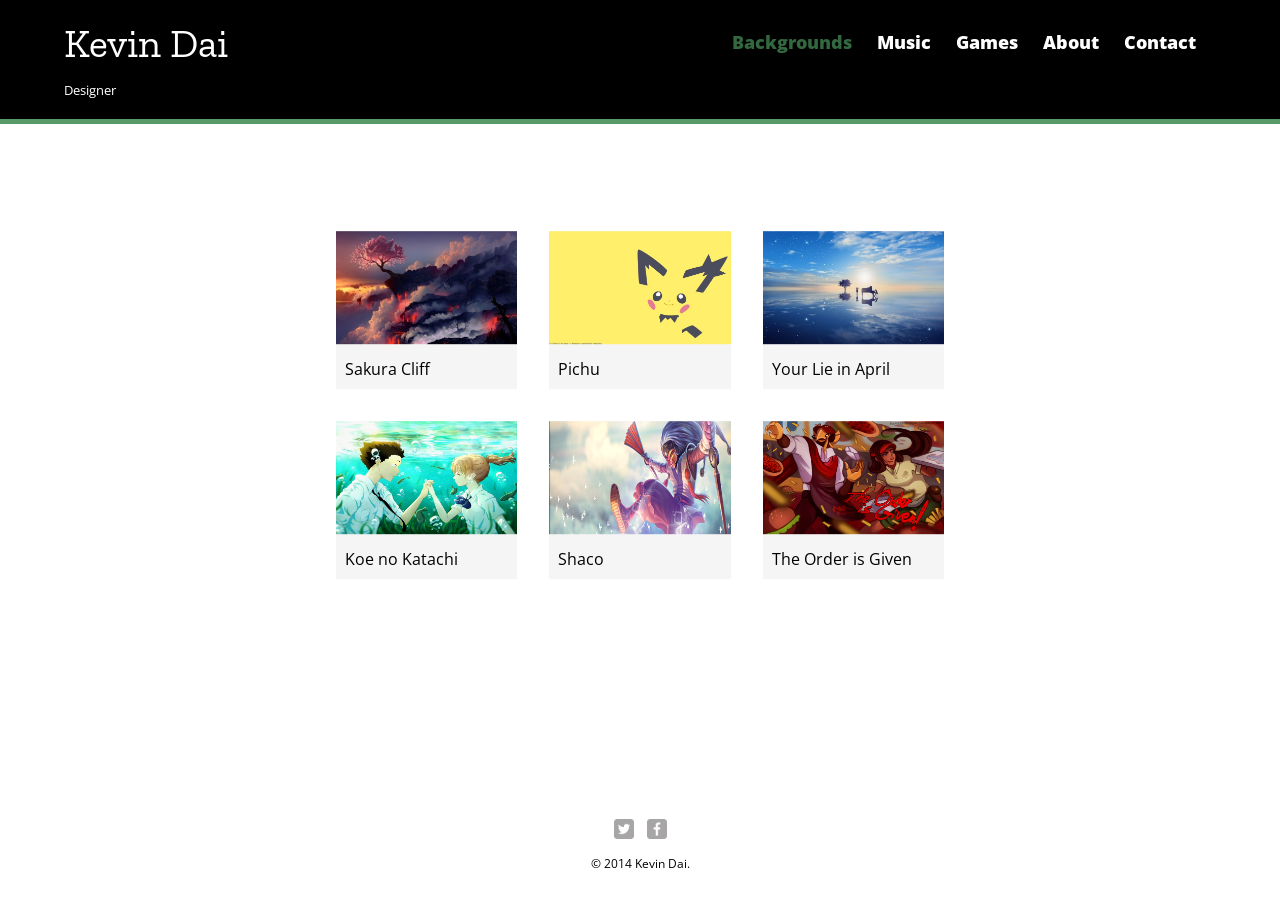
<file: Index.html>
<!DOCTYPE html>
<html>
    <head>                                  <!-- TAB TITLE -->
        <meta charset="utf-8">              <!-- FORMAT OF PAGE -->
        <title>Kevin Dai | Designer</title>
        <link rel="stylesheet" href="css/normalize.css">    <!-- LINKED DOCUMENT IS A STYLESHEET THAT DIGS INTO CSS FILE -->
        <link href="https://fonts.googleapis.com/css?family=Open+Sans:400,600|Zilla+Slab:400,500" rel="stylesheet">
        <link rel="stylesheet" href="css/main.css">
        <link rel="stylesheet" href="css/responsive.css">
        <meta name="viewport" content="width=device-width, initial-scale: 1.0"> <!-- MOBILE LAYOUT FOR MOBILE DEVICES -->
    </head>
    <body>
        <header> 
            <a href="Project.html" id="logo">        <!-- ANCHOR TO GO BACK TO HOME PAGE -->
                <h1>Kevin Dai</h1>                    <!-- HEADLINE -->
                <h2>Designer</h2>
            </a>
            <nav>
                <ul>                        <!-- UNORDERED LIST -->
                    <li><a href="Project.html" class="selected">Backgrounds</a></li>
                    <li><a href="Music.html">Music</a></li>
                    <li><a href="Games.html">Games</a></li>
                    <li><a href="About.html">About</a></li>
                    <li><a href="contact.html">Contact</a></li>
                </ul>                   
            </nav>
        </header>
        <div id="wrapper">
            <section>
                <ul id="gallery">
                    <li>
                        <a href="img/Background1.jpg">           <!-- JUST TO SEE FULLSIZE IMAGE -->
                        <img src="img/Background1.jpg" alt="">   <!-- IMAGES ONLY INSIDE SAME FOLDER -->
                        <p>Sakura Cliff</p>
                        </a>    
                    </li>
                    <li>
                        <a href="img/Background6.jpg">           <!-- JUST TO SEE FULLSIZE IMAGE -->
                        <img src="img/Background6.jpg" alt="">   <!-- IMAGES ONLY INSIDE PICTURES FOLDER -->
                        <p>Pichu</p>
                        </a>    
                    </li>
                    <li>
                        <a href="img/Background5.jpg">           <!-- JUST TO SEE FULLSIZE IMAGE -->
                        <img src="img/Background5.jpg" alt="">   <!-- IMAGES ONLY INSIDE PICTURES FOLDER -->
                        <p>Your Lie in April</p>
                        </a>    
                    </li>
                    <li>
                        <a href="img/Background7.jpg">           <!-- JUST TO SEE FULLSIZE IMAGE -->
                        <img src="img/Background7.jpg" alt="">   <!-- IMAGES ONLY INSIDE SAME FOLDER -->
                        <p>Koe no Katachi</p>
                        </a>    
                    </li>
                    <li>
                        <a href="img/Background8.png">           <!-- JUST TO SEE FULLSIZE IMAGE -->
                        <img src="img/Background8.png" alt="">   <!-- IMAGES ONLY INSIDE PICTURES FOLDER -->
                        <p>Shaco</p>
                        </a>    
                    </li>
                    <li>
                        <a href="img/Background3.png">           <!-- JUST TO SEE FULLSIZE IMAGE -->
                        <img src="img/Background3.png" alt="">   <!-- IMAGES ONLY INSIDE PICTURES FOLDER -->
                        <p>The Order is Given</p>
                        </a>    
                    </li>
                </ul>
            </section>
            <footer>                            <!-- COMPLEMENT TO HEADER SOCIAL MEDIA ETC. -->
                <a href="https://www.twitter.com/KevinDai4"><img src="img/twitter-wrap.png" alt="Twitter Logo" class="social-icon"></a>
                <a href="https://www.facebook.com/kevin.p.dai"><img src="img/facebook-wrap.png" alt="Facebook Logo" class="social-icon"></a>
                <p>&copy; 2014 Kevin Dai.</p>   <!-- COPYRIGHT -->
            </footer>   
        </div>
    </body>
</html>
</file>
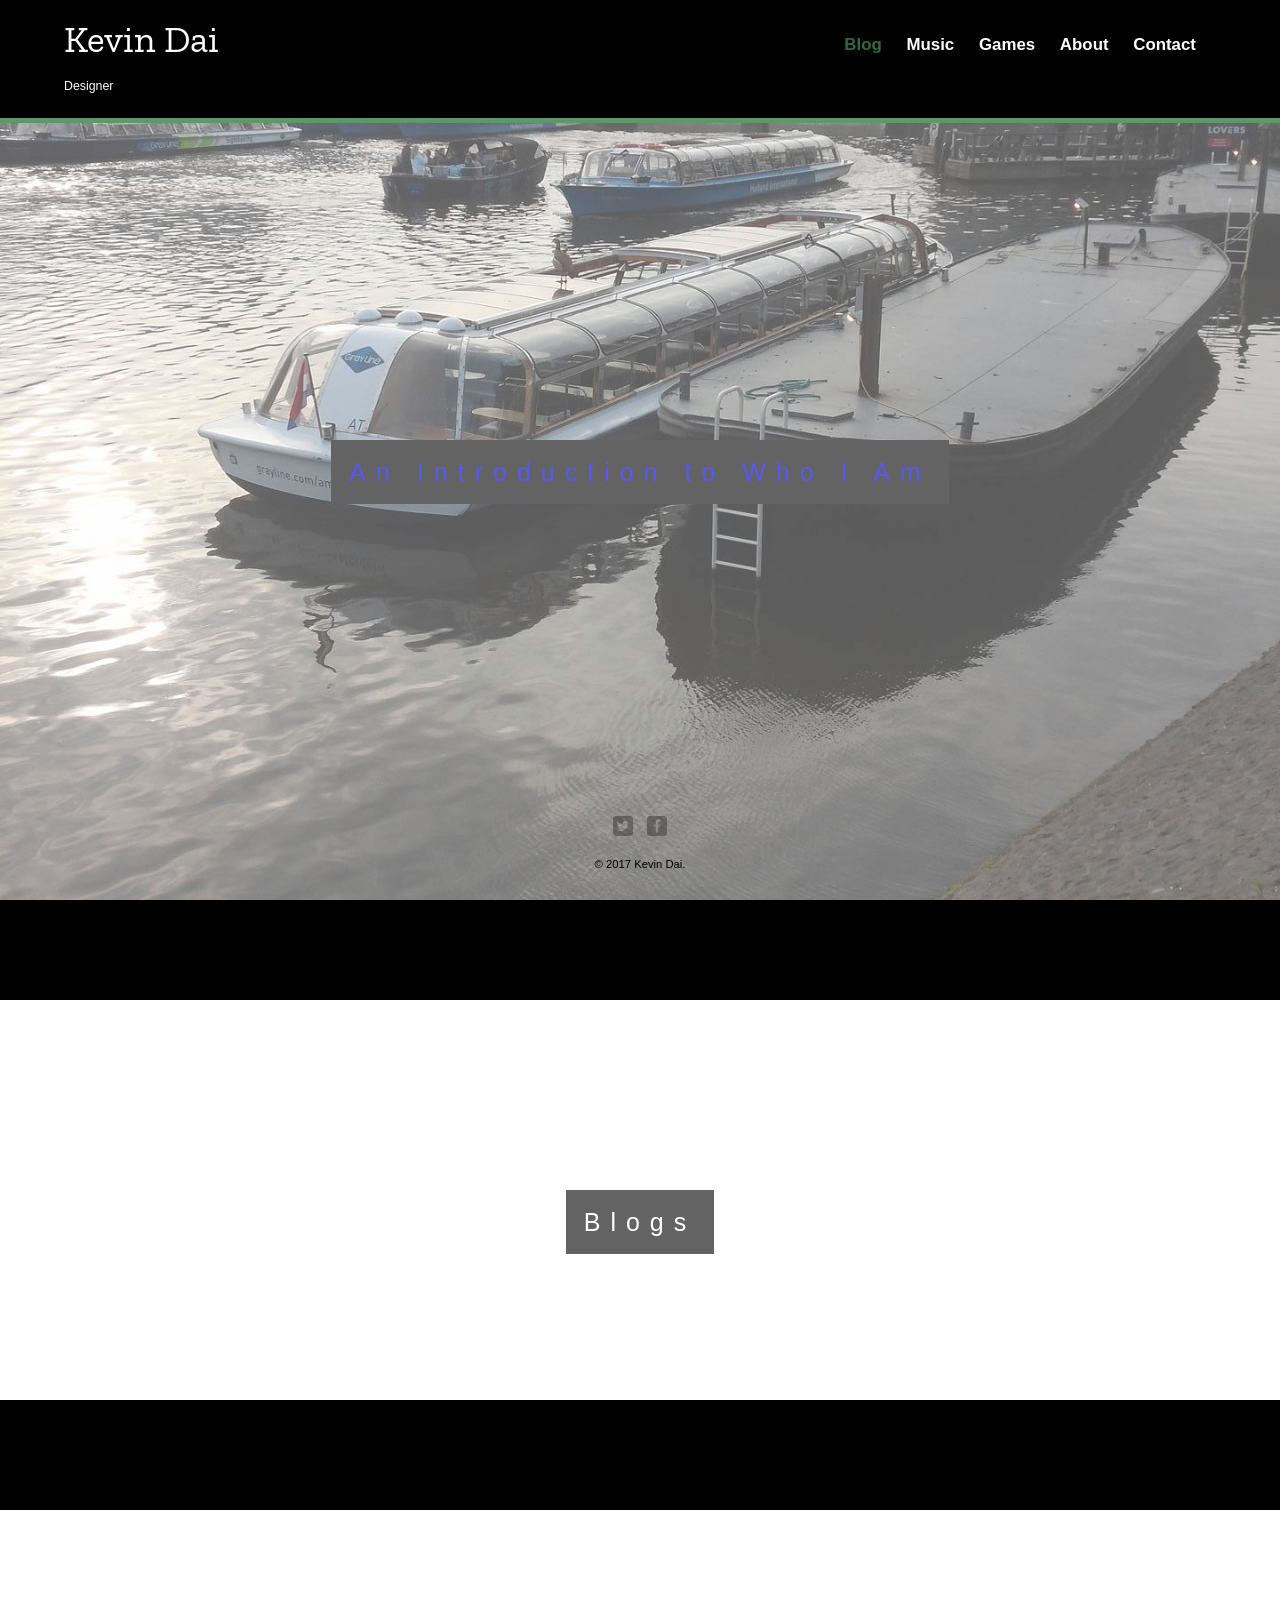
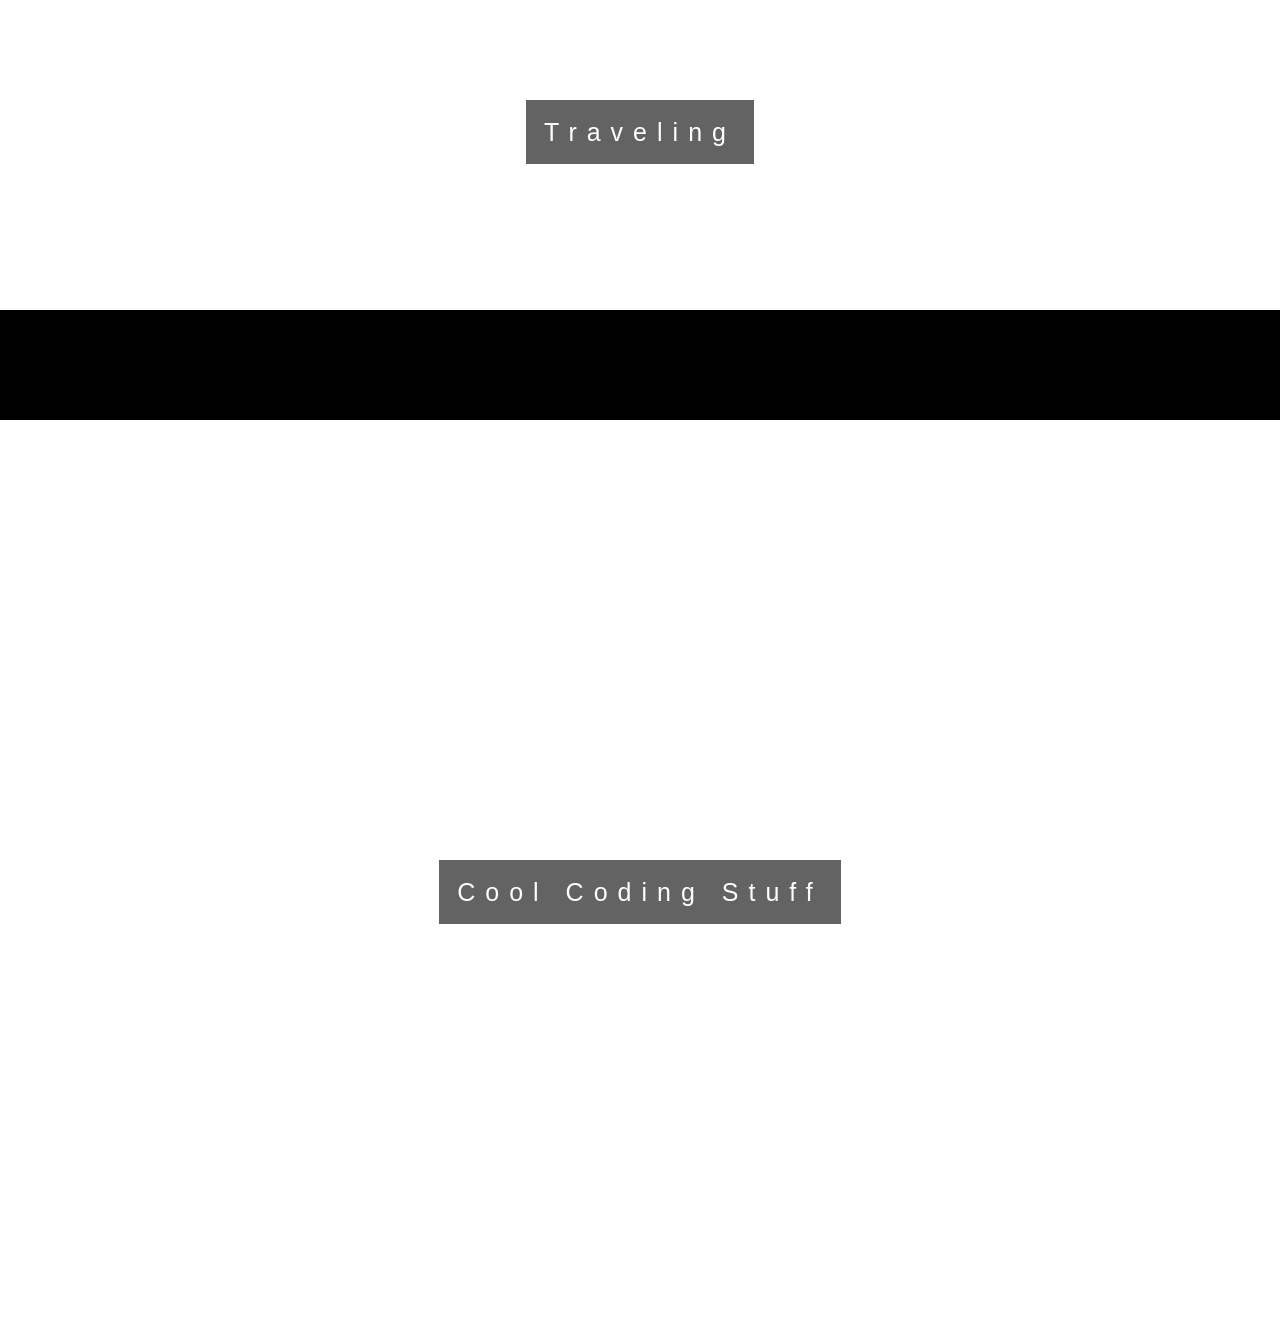
<file: index.html>
<!DOCTYPE html>
<html>
    <head>                                  <!-- TAB TITLE -->
        <meta charset="utf-8">              <!-- FORMAT OF PAGE -->
        <title>Kevin Dai | Designer</title>
        <link rel="stylesheet" href="css/normalize.css">    <!-- LINKED DOCUMENT IS A STYLESHEET THAT DIGS INTO CSS FILE -->
        <link href="https://fonts.googleapis.com/css?family=Open+Sans:400,600|Zilla+Slab:400,500" rel="stylesheet">
        <link rel="stylesheet" href="css/main.css">
        <link rel="stylesheet" href="css/responsive.css">
        <meta name="viewport" content="width=device-width, initial-scale: 1.0"> <!-- MOBILE LAYOUT FOR MOBILE DEVICES -->
        <style>
        body, html {
          height: 100%;
          margin: 0;
          font: 400 15px/1.8 "Lato", sans-serif;
          color: #777;
        }
        .bgimg-1, .bgimg-2, .bgimg-3 {
          position: relative;
          opacity: 0.65;
          background-attachment: fixed;
          background-position: center;
          background-repeat: no-repeat;
          background-size: cover;
        }
        .bgimg-1 {
          background-image: url("img/Amsterdam.jpg");
          min-height: 100%;
            z-index: -1;
        }
        .bgimg-2 {
          background-image: url("img/MSGLeague.jpg");
          min-height: 400px;
        }
        .bgimg-3 {
          background-image: url("img/Barcelona.jpg");
          min-height: 400px;
        }
        .caption {
          position: absolute;
          left: 0;
          top: 50%;
          width: 100%;
          text-align: center;
          color: #black;
        }
        .caption span.border {
          background-color: #111;
          color: #fff;
          padding: 18px;
          font-size: 25px;
          letter-spacing: 10px;
        }
        h3 {
          letter-spacing: 5px;
          text-transform: uppercase;
          font: 20px "Lato", sans-serif;
          color: #fff;
        }
        /* Turn off parallax scrolling for tablets and phones */
        @media only screen and (max-device-width: 1024px) {
            .bgimg-1, .bgimg-2, .bgimg-3 {
                background-attachment: scroll;
            }
        }
        </style>
    </head>
    
    <body>
        
        <header> 
            <a href="Index.html" id="logo">        <!-- ANCHOR TO GO BACK TO HOME PAGE -->
                <h1>Kevin Dai</h1>                    <!-- HEADLINE -->
                <h2>Designer</h2>
            </a>
            <nav>
                <ul>                        <!-- UNORDERED LIST -->
                    <li><a href="index.html" class="selected">Blog</a></li>
                    <li><a href="Music.html">Music</a></li>
                    <li><a href="Games.html">Games</a></li>
                    <li><a href="About.html">About</a></li>
                    <li><a href="contact.html">Contact</a></li>
                </ul>                   
            </nav>
        </header>
        
        <div class="bgimg-1">
          <div class="caption">
              <span class="border"><a href="About.html">An Introduction to Who I Am</a></span>
          </div>
        </div>

        <div style="color:white; background-color:black; text-align:center; padding:50px 80px; text-align: justify;">
          <h3 style="text-align:center;"><a href="About.html"></a></h3>
        </div>

        <div class="bgimg-2">
          <div class="caption">
            <span class="border">Blogs</span>
          </div>
        </div>
        
        <div style="position:relative;">
          <div style="height:10px;color:white;background-color:black;text-align:center;padding:50px 80px;text-align: justify;">
          </div>
        </div>
        
        <div class="bgimg-3">
          <div class="caption">
            <span class="border">Traveling</span>
          </div>
        </div>
        
        <div style="position:relative;">
          <div style="height:10px;color:white;background-color:black;text-align:center;padding:50px 80px;text-align: justify;">
          </div>
        </div>

        <div class="bgimg-1">
          <div class="caption">
            <span class="border">Cool Coding Stuff</span>
          </div>
        </div>

        
        <div id="wrapper">
            <footer>                            <!-- COMPLEMENT TO HEADER SOCIAL MEDIA ETC. -->
                <a href="https://www.twitter.com/KevinDai4"><img src="img/twitter-wrap.png" alt="Twitter Logo" class="social-icon"></a>
                <a href="https://www.facebook.com/kevin.p.dai"><img src="img/facebook-wrap.png" alt="Facebook Logo" class="social-icon"></a>
                <p>&copy; 2017 Kevin Dai.</p>   <!-- COPYRIGHT -->
            </footer>   
        </div> 
    </body>
</html>
</file>
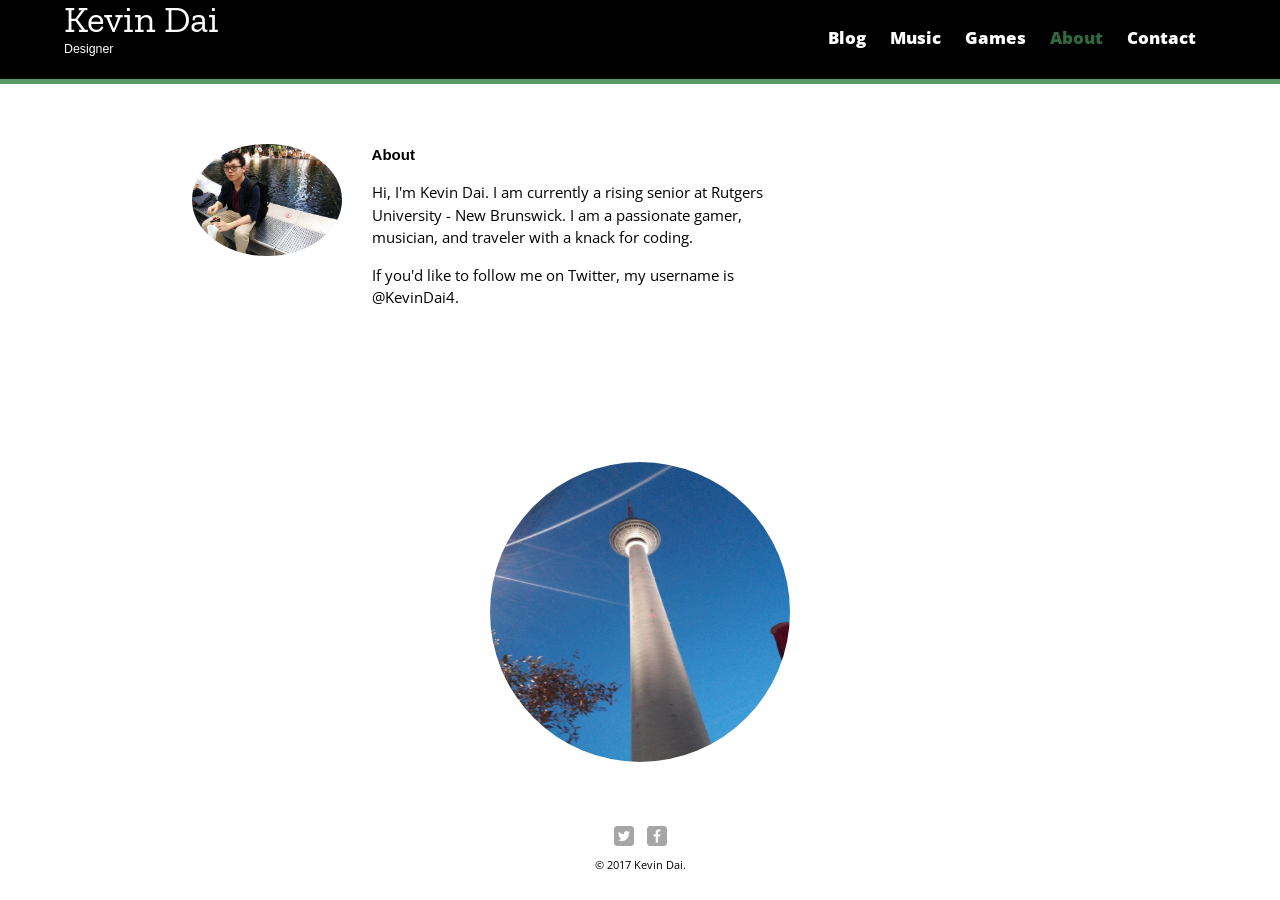
<file: About.html>
<!DOCTYPE html>
<html>
    <head>                                  <!-- TAB TITLE -->
        <meta charset="utf-8">              <!-- FORMAT OF PAGE -->
        <title>Kevin Dai | Designer</title>
        <link rel="stylesheet" href="css/normalize.css">    <!-- LINKED DOCUMENT IS A STYLESHEET THAT DIGS INTO CSS FILE -->
        <link href="https://fonts.googleapis.com/css?family=Open+Sans:400,600|Zilla+Slab:400,500" rel="stylesheet">
        <link rel="stylesheet" href="https://www.w3schools.com/w3css/4/w3.css">
        <link rel="stylesheet" href="css/main.css">
        <link rel="stylesheet" href="css/responsive.css">
        <meta name="viewport" content="width=device-width, initial-scale: 1.0">
    </head>
    <body>
        <header> 
            <a href="index.html" id="logo">        <!-- ANCHOR TO GO BACK TO HOME PAGE -->
                <h1>Kevin Dai</h1>                    <!-- HEADLINE -->
                <h2>Designer</h2>
            </a>
            <nav>
                <ul>                        <!-- UNORDERED LIST -->
                    <li><a href="index.html">Blog</a></li>
                    <li><a href="Music.html">Music</a></li>
                    <li><a href="Games.html">Games</a></li>
                    <li><a href="About.html" class="selected">About</a></li>
                    <li><a href="Contact.html">Contact</a></li>
                </ul>                   
            </nav>
        </header>
        
        <div id="wrapper">
            <section>
                <img src="img/KevinDai123.jpg" alt="Photograph of Kevin Dai" class="profile-photo">
                <h3><b>About</b></h3>
                <p>Hi, I'm Kevin Dai. I am currently a rising senior at Rutgers University - New Brunswick. I am a passionate <a href="Games.html">gamer</a>, <a href="Music.html">musician</a>, and <a href="About.html">traveler</a> with a knack for coding.</p>
                <p>If you'd like to follow me on Twitter, my username is <a href="http://twitter.com/KevinDai4">@KevinDai4</a>.</p>
            </section>
            
            <div class="wrapper4">
            <span class="travel">
                <img class="mySlides w3-animate-fading" alt="wow" src="img/BerlinTower.jpg">
                <img class="mySlides w3-animate-fading" alt="wow" src="img/BerlinWall.jpg">
                <img class="mySlides w3-animate-fading" alt="wow" src="img/Venice.jpg">
                <img class="mySlides w3-animate-fading" alt="wow" src="img/Austria.jpg">
                <img class="mySlides w3-animate-fading" alt="wow" src="img/Belvedere.jpg">
                <img class="mySlides w3-animate-fading" alt="wow" src="img/Amsterdam.jpg">
                <img class="mySlides w3-animate-fading" alt="wow" src="img/Barcelona.jpg">
                <img class="mySlides w3-animate-fading" alt="wow" src="img/Florence.jpg">
            </span>
            </div>
            
            <script>
                var slideIndex = 0;
                carousel();

                function carousel() {
                    var i;
                    var x = document.getElementsByClassName("mySlides");
                    for (i = 0; i < x.length; i++) {
                      x[i].style.display = "none"; 
                    }
                    slideIndex++;
                    if (slideIndex > x.length) {slideIndex = 1} 
                    x[slideIndex-1].style.display = "block"; 
                    setTimeout(carousel, 7000); // Change image every 7 seconds
                }
            </script>
            
            <footer>                            <!-- COMPLEMENT TO HEADER SOCIAL MEDIA ETC. -->
                <a href="https://www.twitter.com/KevinDai4"><img src="img/twitter-wrap.png" alt="Twitter Logo" class="social-icon"></a>
                <a href="https://www.facebook.com/kevin.p.dai"><img src="img/facebook-wrap.png" alt="Facebook Logo" class="social-icon"></a>
                <p>&copy; 2017 Kevin Dai.</p>   <!-- COPYRIGHT -->
            </footer>   
        </div>
    </body>
</html>
</file>
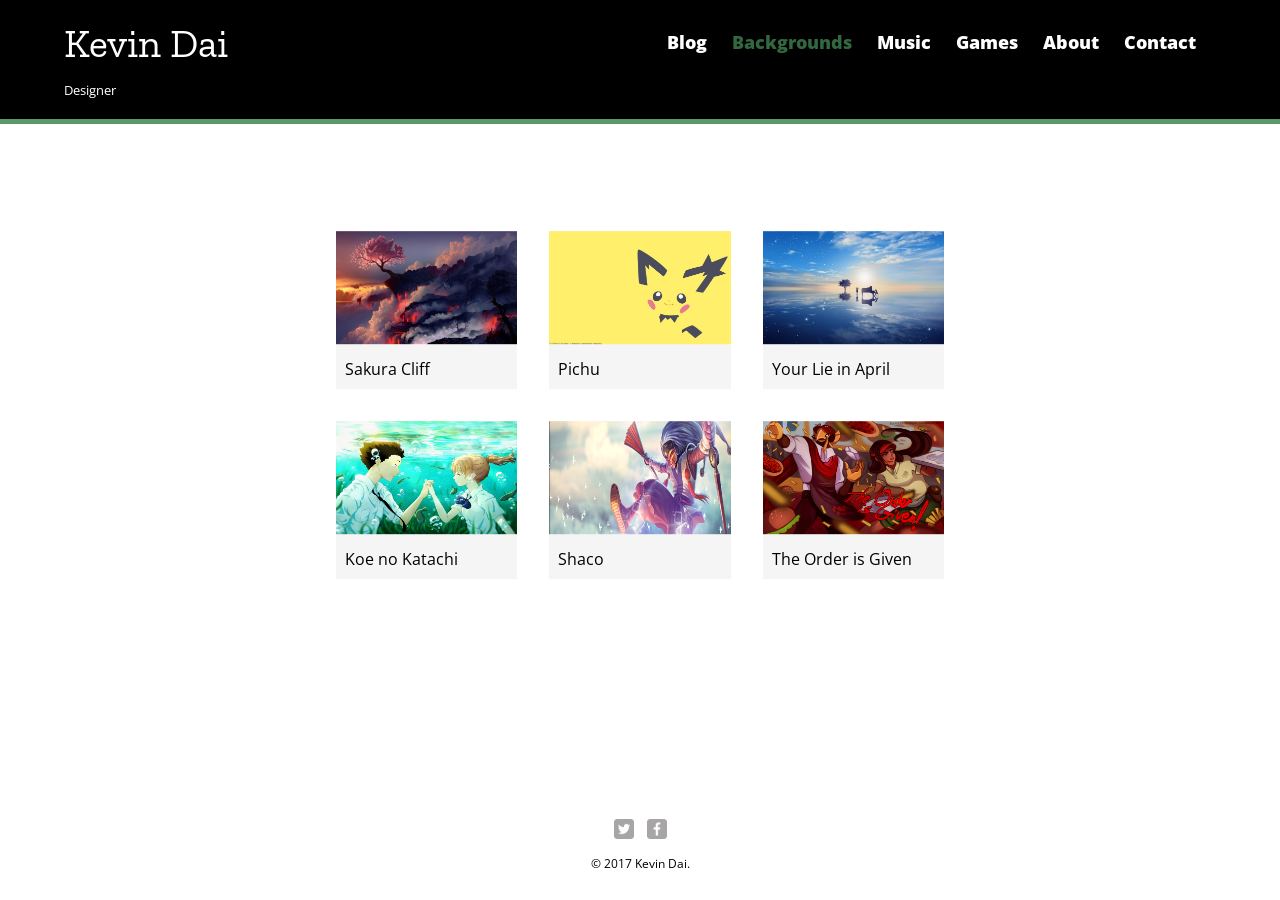
<file: Backgrounds.html>
<!DOCTYPE html>
<html>
    <head>                                  <!-- TAB TITLE -->
        <meta charset="utf-8">              <!-- FORMAT OF PAGE -->
        <title>Kevin Dai | Designer</title>
        <link rel="stylesheet" href="css/normalize.css">    <!-- LINKED DOCUMENT IS A STYLESHEET THAT DIGS INTO CSS FILE -->
        <link href="https://fonts.googleapis.com/css?family=Open+Sans:400,600|Zilla+Slab:400,500" rel="stylesheet">
        <link rel="stylesheet" href="css/main.css">
        <link rel="stylesheet" href="css/responsive.css">
        <meta name="viewport" content="width=device-width, initial-scale: 1.0"> <!-- MOBILE LAYOUT FOR MOBILE DEVICES -->
    </head>
    <body>
        <header> 
            <a href="index.html" id="logo">        <!-- ANCHOR TO GO BACK TO HOME PAGE -->
                <h1>Kevin Dai</h1>                    <!-- HEADLINE -->
                <h2>Designer</h2>
            </a>
            <nav>
                <ul>                        <!-- UNORDERED LIST -->
                    <li><a href="Blog.html">Blog</a></li>
                    <li><a href="index.html" class="selected">Backgrounds</a></li>
                    <li><a href="Music.html">Music</a></li>
                    <li><a href="Games.html">Games</a></li>
                    <li><a href="About.html">About</a></li>
                    <li><a href="Contact.html">Contact</a></li>
                </ul>                   
            </nav>
        </header>
        <div id="wrapper">
            <section>
                <ul id="gallery">
                    <li>
                        <a href="img/Background1.jpg">           <!-- JUST TO SEE FULLSIZE IMAGE -->
                        <img src="img/Background1.jpg" alt="">   <!-- IMAGES ONLY INSIDE SAME FOLDER -->
                        <p>Sakura Cliff</p>
                        </a>    
                    </li>
                    <li>
                        <a href="img/Background6.jpg">           <!-- JUST TO SEE FULLSIZE IMAGE -->
                        <img src="img/Background6.jpg" alt="">   <!-- IMAGES ONLY INSIDE PICTURES FOLDER -->
                        <p>Pichu</p>
                        </a>    
                    </li>
                    <li>
                        <a href="img/Background5.jpg">           <!-- JUST TO SEE FULLSIZE IMAGE -->
                        <img src="img/Background5.jpg" alt="">   <!-- IMAGES ONLY INSIDE PICTURES FOLDER -->
                        <p>Your Lie in April</p>
                        </a>    
                    </li>
                    <li>
                        <a href="img/Background7.jpg">           <!-- JUST TO SEE FULLSIZE IMAGE -->
                        <img src="img/Background7.jpg" alt="">   <!-- IMAGES ONLY INSIDE SAME FOLDER -->
                        <p>Koe no Katachi</p>
                        </a>    
                    </li>
                    <li>
                        <a href="img/Background8.png">           <!-- JUST TO SEE FULLSIZE IMAGE -->
                        <img src="img/Background8.png" alt="">   <!-- IMAGES ONLY INSIDE PICTURES FOLDER -->
                        <p>Shaco</p>
                        </a>    
                    </li>
                    <li>
                        <a href="img/Background3.png">           <!-- JUST TO SEE FULLSIZE IMAGE -->
                        <img src="img/Background3.png" alt="">   <!-- IMAGES ONLY INSIDE PICTURES FOLDER -->
                        <p>The Order is Given</p>
                        </a>    
                    </li>
                </ul>
            </section>
            <footer>                            <!-- COMPLEMENT TO HEADER SOCIAL MEDIA ETC. -->
                <a href="https://www.twitter.com/KevinDai4"><img src="img/twitter-wrap.png" alt="Twitter Logo" class="social-icon"></a>
                <a href="https://www.facebook.com/kevin.p.dai"><img src="img/facebook-wrap.png" alt="Facebook Logo" class="social-icon"></a>
                <p>&copy; 2017 Kevin Dai.</p>   <!-- COPYRIGHT -->
            </footer>   
        </div>
    </body>
</html>
</file>
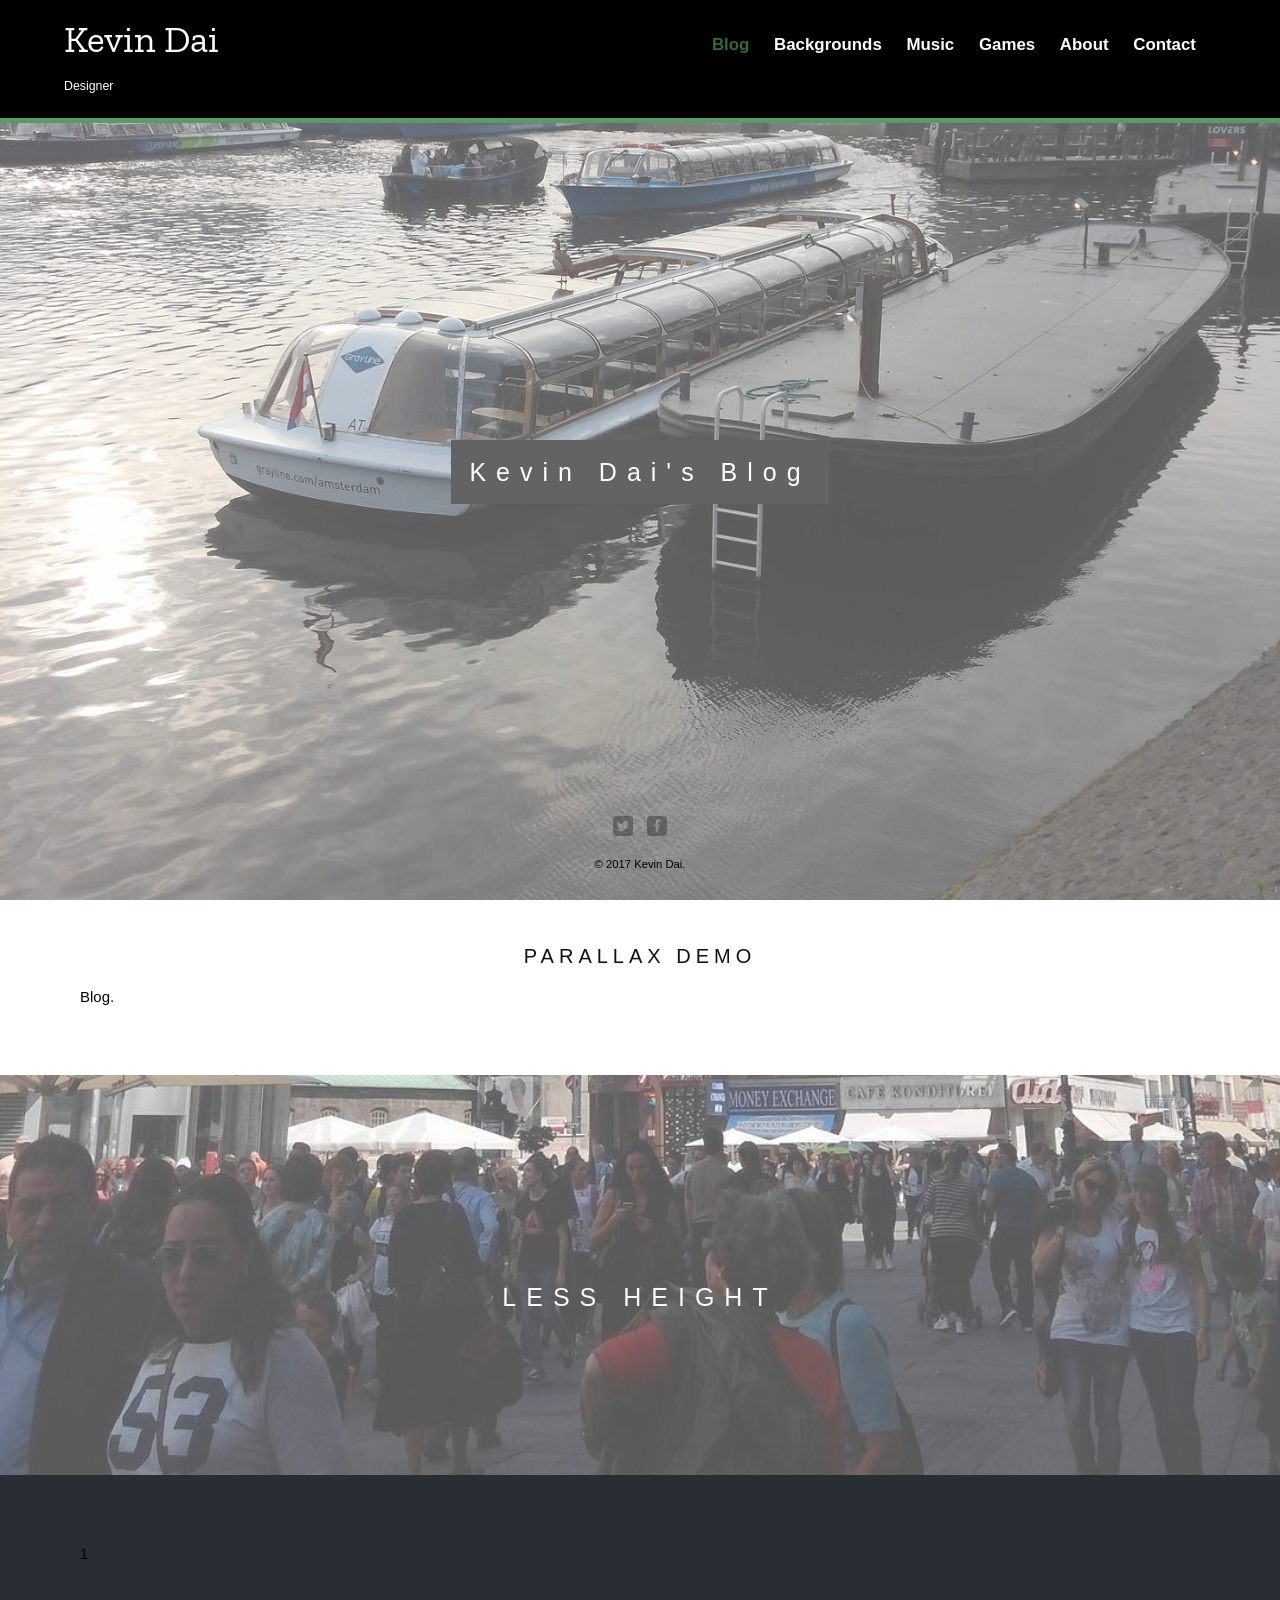
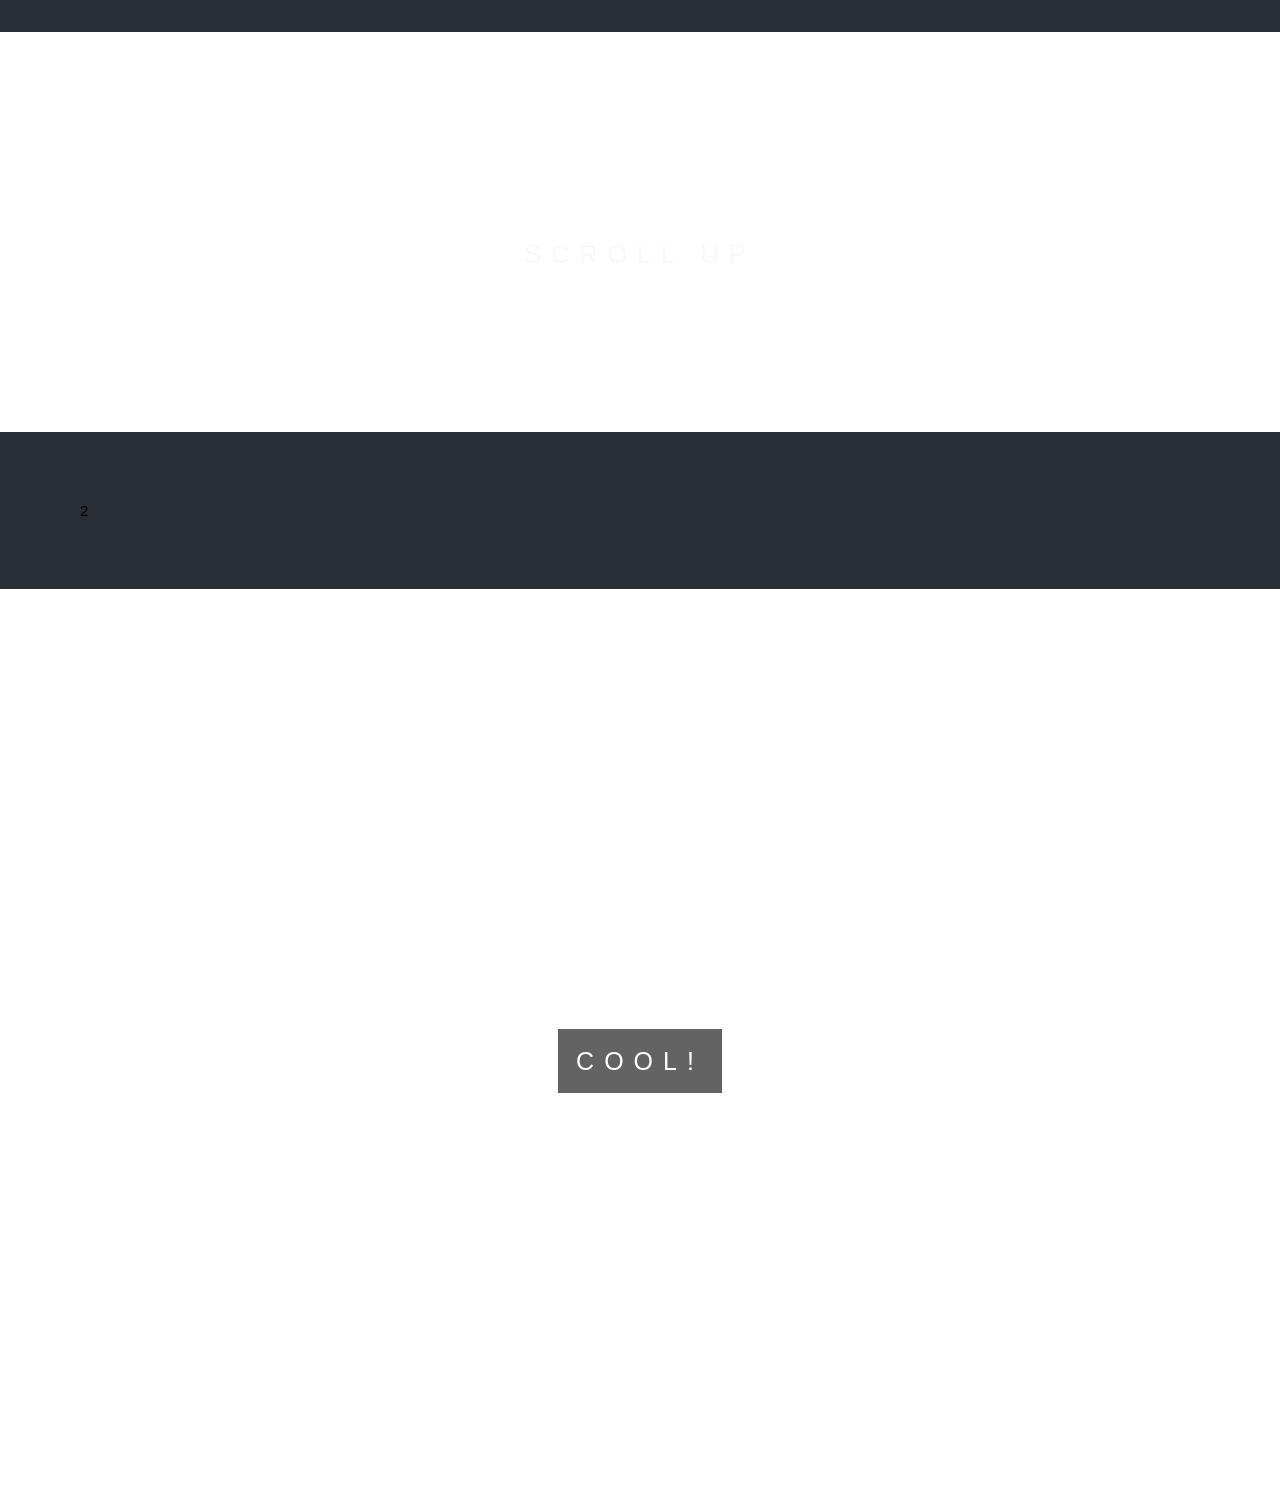
<file: Blog.html>
<!DOCTYPE html>
<html>
    <head>                                  <!-- TAB TITLE -->
        <meta charset="utf-8">              <!-- FORMAT OF PAGE -->
        <title>Kevin Dai | Designer</title>
        <link rel="stylesheet" href="css/normalize.css">    <!-- LINKED DOCUMENT IS A STYLESHEET THAT DIGS INTO CSS FILE -->
        <link href="https://fonts.googleapis.com/css?family=Open+Sans:400,600|Zilla+Slab:400,500" rel="stylesheet">
        <link rel="stylesheet" href="css/main.css">
        <link rel="stylesheet" href="css/responsive.css">
        <meta name="viewport" content="width=device-width, initial-scale: 1.0"> <!-- MOBILE LAYOUT FOR MOBILE DEVICES -->
        <style>
        body, html {
          height: 100%;
          margin: 0;
          font: 400 15px/1.8 "Lato", sans-serif;
          color: #777;
        }

        .bgimg-1, .bgimg-2, .bgimg-3 {
          position: relative;
          opacity: 0.65;
          background-attachment: fixed;
          background-position: center;
          background-repeat: no-repeat;
          background-size: cover;

        }
        .bgimg-1 {
          background-image: url("img/Amsterdam.jpg");
          min-height: 100%;
            z-index: -1;
        }

        .bgimg-2 {
          background-image: url("img/Austria.jpg");
          min-height: 400px;
        }

        .bgimg-3 {
          background-image: url("img/Barcelona.jpg");
          min-height: 400px;
        }

        .caption {
          position: absolute;
          left: 0;
          top: 50%;
          width: 100%;
          text-align: center;
          color: #000;
        }

        .caption span.border {
          background-color: #111;
          color: #fff;
          padding: 18px;
          font-size: 25px;
          letter-spacing: 10px;
        }

        h3 {
          letter-spacing: 5px;
          text-transform: uppercase;
          font: 20px "Lato", sans-serif;
          color: #111;
        }

        /* Turn off parallax scrolling for tablets and phones */
        @media only screen and (max-device-width: 1024px) {
            .bgimg-1, .bgimg-2, .bgimg-3 {
                background-attachment: scroll;
            }
        }

        </style>
    </head>
    
    <body>
        
        <header> 
            <a href="Index.html" id="logo">        <!-- ANCHOR TO GO BACK TO HOME PAGE -->
                <h1>Kevin Dai</h1>                    <!-- HEADLINE -->
                <h2>Designer</h2>
            </a>
            <nav>
                <ul>                        <!-- UNORDERED LIST -->
                    <li><a href="Blog.html" class="selected">Blog</a></li>
                    <li><a href="index.html">Backgrounds</a></li>
                    <li><a href="Music.html">Music</a></li>
                    <li><a href="Games.html">Games</a></li>
                    <li><a href="About.html">About</a></li>
                    <li><a href="contact.html">Contact</a></li>
                </ul>                   
            </nav>
        </header>
        
        <div class="bgimg-1">
          <div class="caption">
            <span class="border">Kevin Dai's Blog</span>
          </div>
        </div>

        <div style="color: #777;background-color:white;text-align:center;padding:50px 80px;text-align: justify;">
          <h3 style="text-align:center;">Parallax Demo</h3>
          <p>Blog.</p>
        </div>

        <div class="bgimg-2">
          <div class="caption">
            <span class="border" style="background-color:transparent;font-size:25px;color: #f7f7f7;">LESS HEIGHT</span>
          </div>
        </div>

        <div style="position:relative;">
          <div style="color:#ddd;background-color:#282E34;text-align:center;padding:50px 80px;text-align: justify;">
            <p>1</p>
          </div>
        </div>

        <div class="bgimg-3">
          <div class="caption">
            <span class="border" style="background-color:transparent;font-size:25px;color: #f7f7f7;">SCROLL UP</span>
          </div>
        </div>

        <div style="position:relative;">
          <div style="color:#ddd;background-color:#282E34;text-align:center;padding:50px 80px;text-align: justify;">
            <p>2</p>
          </div>
        </div>

        <div class="bgimg-1">
          <div class="caption">
            <span class="border">COOL!</span>
          </div>
        </div>

        
        <div id="wrapper">
            <footer>                            <!-- COMPLEMENT TO HEADER SOCIAL MEDIA ETC. -->
                <a href="https://www.twitter.com/KevinDai4"><img src="img/twitter-wrap.png" alt="Twitter Logo" class="social-icon"></a>
                <a href="https://www.facebook.com/kevin.p.dai"><img src="img/facebook-wrap.png" alt="Facebook Logo" class="social-icon"></a>
                <p>&copy; 2017 Kevin Dai.</p>   <!-- COPYRIGHT -->
            </footer>   
        </div> 
        
    </body>
</html>
</file>
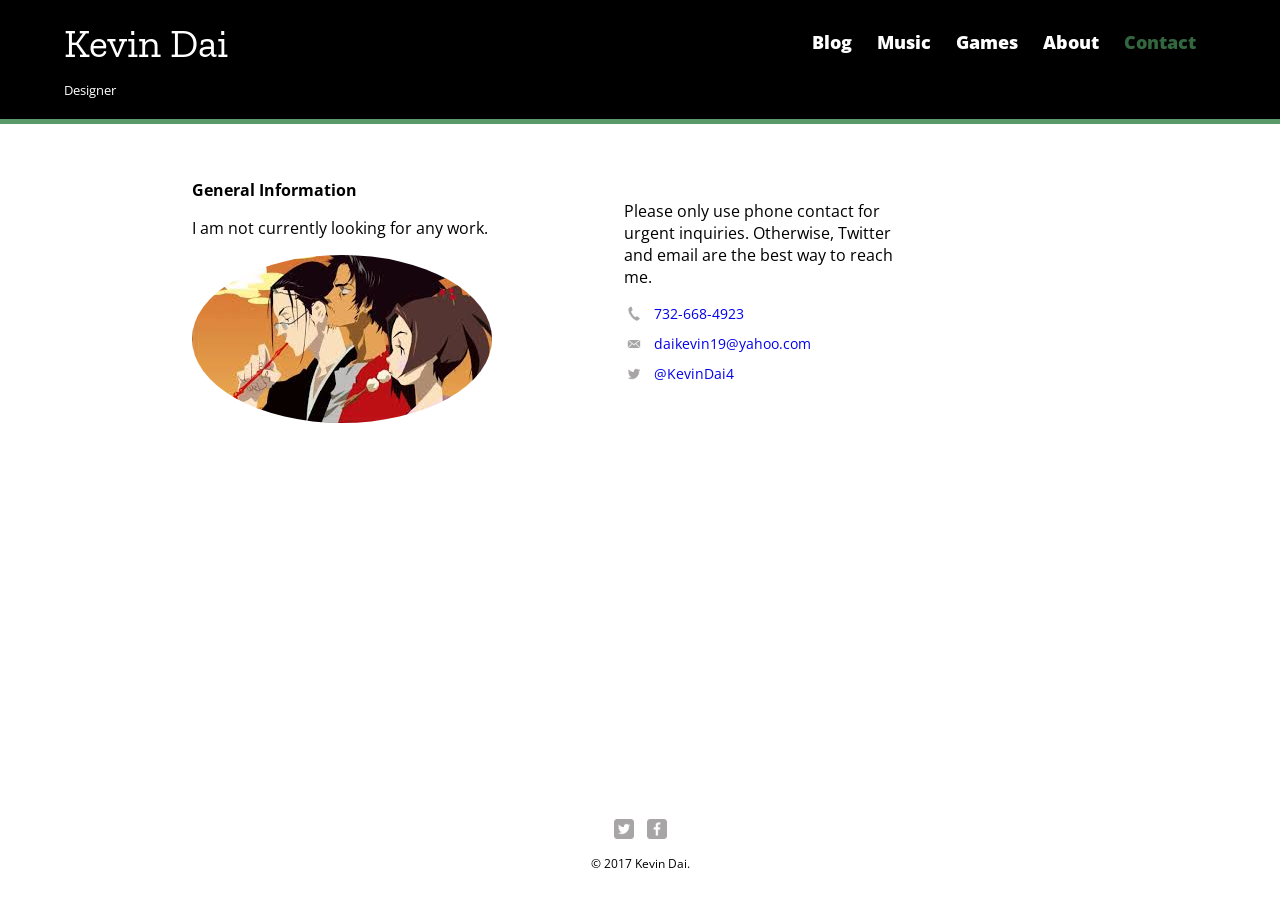
<file: Contact.html>
<!DOCTYPE html>
<html>
    <head>                                  <!-- TAB TITLE -->
        <meta charset="utf-8">              <!-- FORMAT OF PAGE -->
        <title>Kevin Dai | Designer</title>
        <link rel="stylesheet" href="css/normalize.css">    <!-- LINKED DOCUMENT IS A STYLESHEET THAT DIGS INTO CSS FILE -->
        <link href="https://fonts.googleapis.com/css?family=Open+Sans:400,600|Zilla+Slab:400,500" rel="stylesheet">
        <link rel="stylesheet" href="css/main.css">
        <link rel="stylesheet" href="css/responsive.css">
        <meta name="viewport" content="width=device-width, initial-scale: 1.0">
    </head>
    <body>
        <header> 
            <a href="index.html" id="logo">        <!-- ANCHOR TO GO BACK TO HOME PAGE -->
                <h1>Kevin Dai</h1>                    <!-- HEADLINE -->
                <h2>Designer</h2>
            </a>
            <nav>
                <ul>                        <!-- UNORDERED LIST -->
                    <li><a href="index.html">Blog</a></li>
                    <li><a href="Music.html">Music</a></li>
                    <li><a href="Games.html">Games</a></li>
                    <li><a href="About.html">About</a></li>
                    <li><a href="Contact.html" class="selected">Contact</a></li>
                </ul>                   
            </nav>
        </header>
        <div id="wrapper">
            <section id="primary">
                <h3><b>General Information</b></h3>
                <p>I am not currently looking for any work.</p>
            </section>
            <section id="secondary">
                <p>Please only use phone contact for urgent inquiries. Otherwise, Twitter and email are the best way to reach me.</p>
                <ul class="contact-info">
                    <li class="phone"><a href="tel: 732-668-4923">732-668-4923</a></li>
                    <li class="mail"><a href="mailto:daikevin19@yahoo.com">daikevin19@yahoo.com</a></li>
                    <li class="twitter"><a href="http://twitter.com/intent/tweet?screen_name=KevinDai4">@KevinDai4</a></li>
                </ul>
            </section>
            
            <span class="nujabes">
            <img src="img/nujabes.jpeg" alt="wow">
            </span>
            
            <footer>                            <!-- COMPLEMENT TO HEADER SOCIAL MEDIA ETC. -->
                <a href="https://www.twitter.com/KevinDai4"><img src="img/twitter-wrap.png" alt="Twitter Logo" class="social-icon"></a>
                <a href="https://www.facebook.com/kevin.p.dai"><img src="img/facebook-wrap.png" alt="Facebook Logo" class="social-icon"></a>
                <p>&copy; 2017 Kevin Dai.</p>   <!-- COPYRIGHT -->
            </footer>   
        </div>
    </body>
</html>
</file>
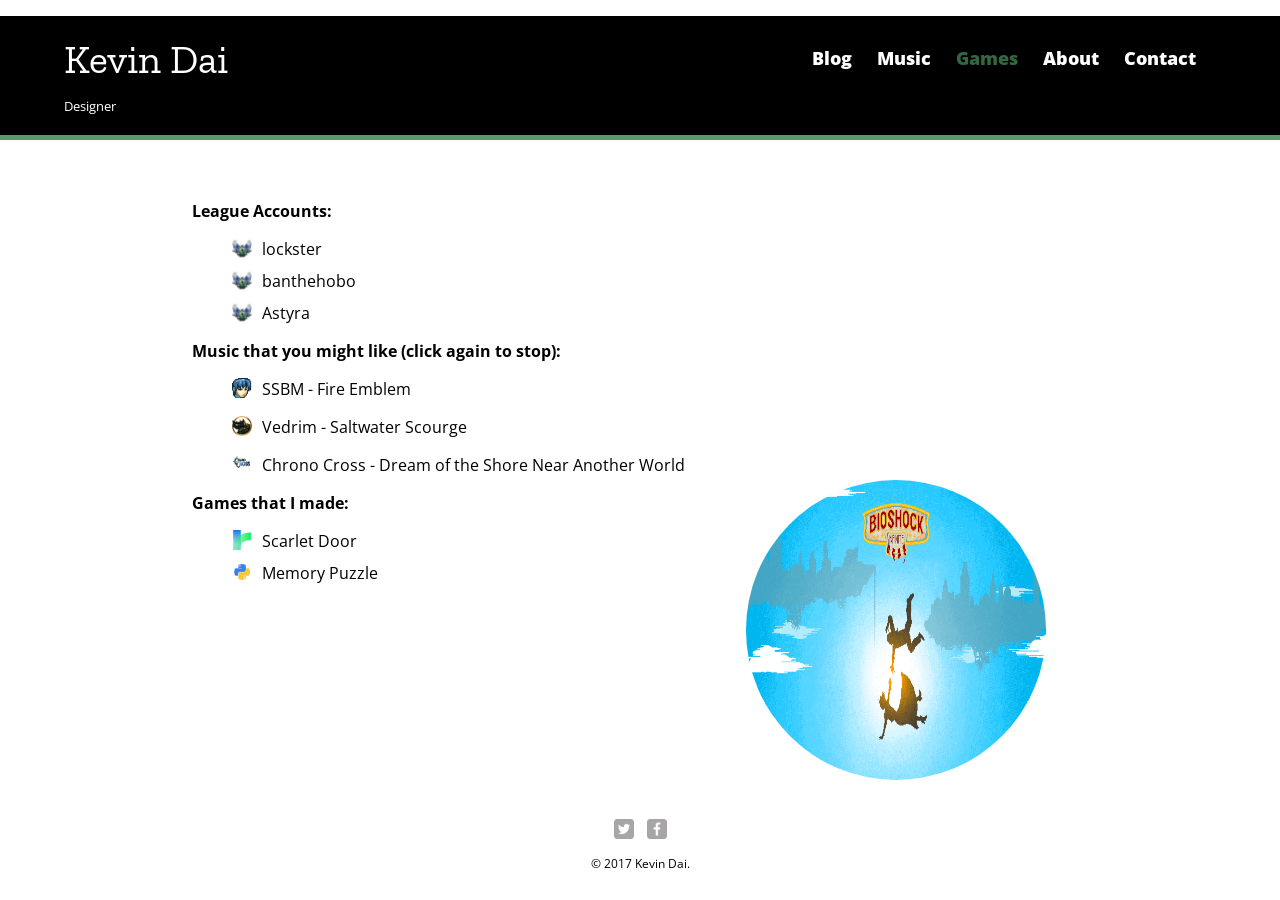
<file: Games.html>
<!DOCTYPE html>
<html>
    <head>                                  <!-- TAB TITLE -->
        <meta charset="utf-8">              <!-- FORMAT OF PAGE -->
        <title>Kevin Dai | Designer</title>
        <link rel="stylesheet" href="css/normalize.css">    <!-- LINKED DOCUMENT IS A STYLESHEET THAT DIGS INTO CSS FILE -->
        <link href="https://fonts.googleapis.com/css?family=Open+Sans:400,600|Zilla+Slab:400,500" rel="stylesheet">
        <link rel="stylesheet" href="css/main.css">
        <link rel="stylesheet" href="css/responsive.css">
        <meta name="viewport" content="width=device-width, initial-scale: 1.0"> <!-- MOBILE LAYOUT FOR MOBILE DEVICES -->
    </head>
    <body>
        <header> 
            <a href="index.html" id="logo">        <!-- ANCHOR TO GO BACK TO HOME PAGE -->
                <h1>Kevin Dai</h1>                    <!-- HEADLINE -->
                <h2>Designer</h2>
            </a>
            <nav>
                <ul>                        <!-- UNORDERED LIST -->
                    <li><a href="index.html">Blog</a></li>
                    <li><a href="Music.html">Music</a></li>
                    <li><a href="Games.html" class="selected">Games</a></li>
                    <li><a href="About.html">About</a></li>
                    <li><a href="Contact.html">Contact</a></li>
                </ul>                   
            </nav>
        </header>
        
        <div id="wrapper3">
            <section>
                <p><b>League Accounts:</b></p>
                <nav2>
                    <ul class="league">
                        <li class="diamond"><a href="https://na.op.gg/summoner/userName=lockster">lockster</a></li>
                        <li class="diamond"><a href="https://na.op.gg/summoner/userName=banthehobo">banthehobo</a></li>
                        <li class="diamond"><a href="https://na.op.gg/summoner/userName=Astyra">Astyra</a></li>
                    </ul>
                </nav2>
            </section>
            
        <div class="wrapper4">
            <span class="gaming">
                <img class="mySlides w3-animate-fading" alt="wow" src="img/Bioshock%20Infinite.png">
                <img class="mySlides w3-animate-fading" alt="wow" src="img/SuperMarioWorld.jpg">
                <img class="mySlides w3-animate-fading" alt="wow" src="img/SSBM.jpg">
            </span>
            </div>
            
            <script>
                var slideIndex = 0;
                carousel();

                function carousel() {
                    var i;
                    var x = document.getElementsByClassName("mySlides");
                    for (i = 0; i < x.length; i++) {
                      x[i].style.display = "none"; 
                    }
                    slideIndex++;
                    if (slideIndex > x.length) {slideIndex = 1} 
                    x[slideIndex-1].style.display = "block"; 
                    setTimeout(carousel, 2000); // Change image every 2 seconds
                }
            </script>
            
           <div id="wrapper4">
            <section>
                <p><b>Music that you might like (click again to stop):</b></p>
            </section>
                
               <nav3>
                <ul class="GameMusic">
                    <li class="SSBM">
                    <p><a href="Games3.html">SSBM - Fire Emblem</a>
                    <audio>
                    <source src="music/Fire%20Emblem.mp3" type="audio/ogg">
                    <source src="music/Fire%20Emblem.mp3" type="audio/mpeg">
                    Your browser does not support the audio element.
                    </audio>
                    </p>
                    </li>

                    <li class="Gangplank">
                    <p><a href="Games1.html">Vedrim - Saltwater Scourge</a>
                    <audio>
                    <source src="music/Vedrim%20-%20Bilgewater%20Suite-%20Saltwater%20Scourge.mp3" type="audio/ogg">
                    <source src="music/Vedrim%20-%20Bilgewater%20Suite-%20Saltwater%20Scourge.mp3" type="audio/mpeg">
                    Your browser does not support the audio element.
                    </audio>
                    </p>
                    </li>

                    <li class="ChronoCross">
                    <p><a href="Games2.html">Chrono Cross - Dream of the Shore Near Another World</a>
                    <audio>
                    <source src="music/Chrono%20Cross%20OST%20-%20Dreams%20of%20the%20Shore%20Near%20Another%20World.mp3" type="audio/ogg">
                    <source src="music/Chrono%20Cross%20OST%20-%20Dreams%20of%20the%20Shore%20Near%20Another%20World.mp3" type="audio/mpeg">
                    Your browser does not support the audio element.
                    </audio>
                    </p>
                    </li>
               </ul>
              </nav3>
            </div>
            
            <div id="wrapper5">
            <section>
                <p><b>Games that I made:</b></p>
                <nav2>
                    <ul class="GamesCreated">
                        <li class="ScarletDoor"><a href="https://lockster167.github.io/Scarlet-Door/">Scarlet Door</a></li>
                        <li class="MemoryPuzzle"><a href="Games/CompleteMemoryPuzzle.py" download>Memory Puzzle</a></li>
                    </ul>
                </nav2>
            </section>
               
            <footer>                            <!-- COMPLEMENT TO HEADER SOCIAL MEDIA ETC. -->
                <a href="https://www.twitter.com/KevinDai4"><img src="img/twitter-wrap.png" alt="Twitter Logo" class="social-icon"></a>
                <a href="https://www.facebook.com/kevin.p.dai"><img src="img/facebook-wrap.png" alt="Facebook Logo" class="social-icon"></a>
                <p>&copy; 2017 Kevin Dai.</p>   <!-- COPYRIGHT -->
            </footer> 
        </div>
    </body>
</html>
</file>
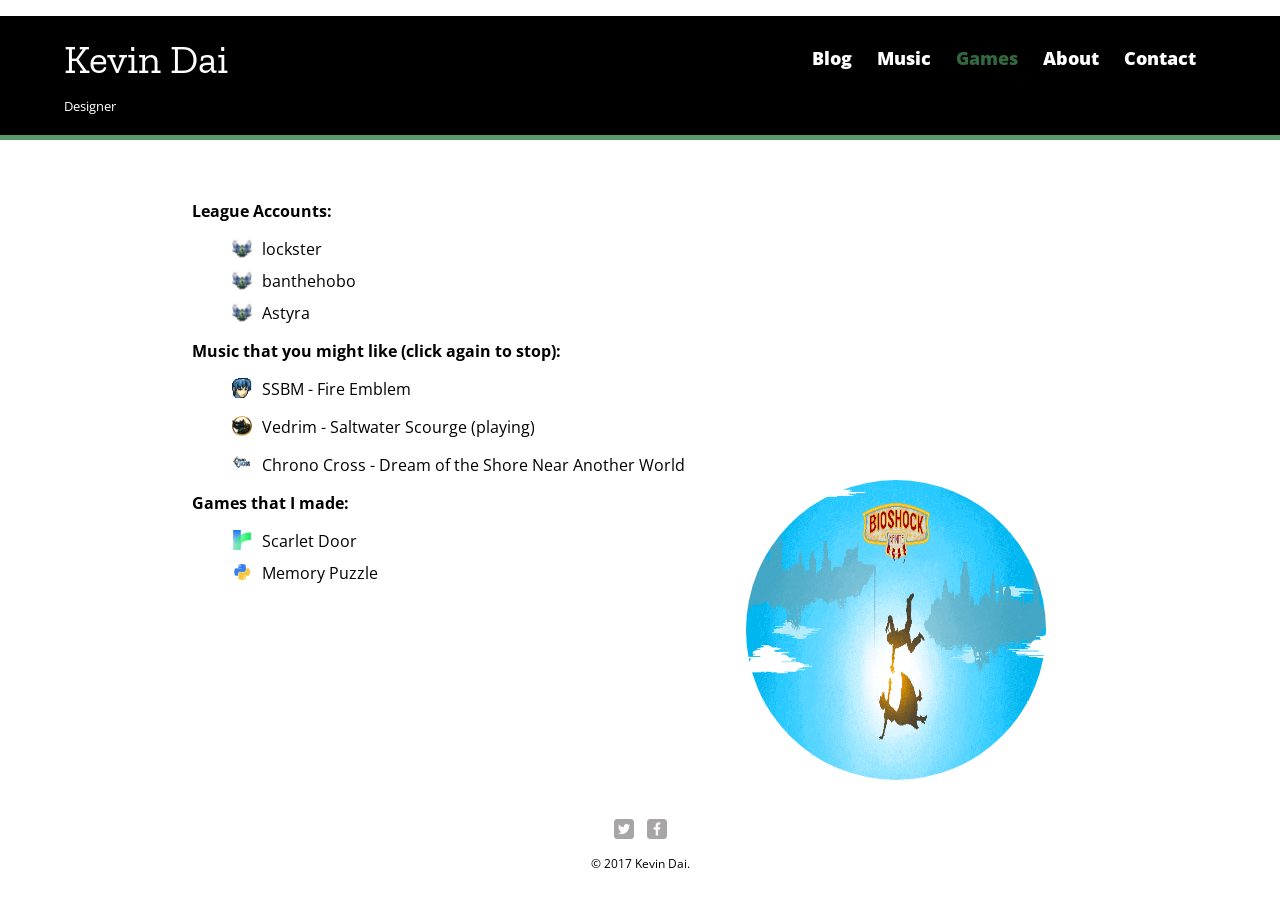
<file: Games1.html>
<!DOCTYPE html>
<html>
    <head>                                  <!-- TAB TITLE -->
        <meta charset="utf-8">              <!-- FORMAT OF PAGE -->
        <title>Kevin Dai | Designer</title>
        <link rel="stylesheet" href="css/normalize.css">    <!-- LINKED DOCUMENT IS A STYLESHEET THAT DIGS INTO CSS FILE -->
        <link href="https://fonts.googleapis.com/css?family=Open+Sans:400,600|Zilla+Slab:400,500" rel="stylesheet">
        <link rel="stylesheet" href="css/main.css">
        <link rel="stylesheet" href="css/responsive.css">
        <meta name="viewport" content="width=device-width, initial-scale: 1.0"> <!-- MOBILE LAYOUT FOR MOBILE DEVICES -->
    </head>
    <body>
        <header> 
            <a href="index.html" id="logo">        <!-- ANCHOR TO GO BACK TO HOME PAGE -->
                <h1>Kevin Dai</h1>                    <!-- HEADLINE -->
                <h2>Designer</h2>
            </a>
            <nav>
                <ul>                        <!-- UNORDERED LIST -->
                    <li><a href="index.html">Blog</a></li>
                    <li><a href="Music.html">Music</a></li>
                    <li><a href="Games.html" class="selected">Games</a></li>
                    <li><a href="About.html">About</a></li>
                    <li><a href="Contact.html">Contact</a></li>
                </ul>                   
            </nav>
        </header>
        
        <div id="wrapper3">
            <section>
                <p><b>League Accounts:</b></p>
                <nav2>
                    <ul class="league">
                        <li class="diamond"><a href="https://na.op.gg/summoner/userName=lockster">lockster</a></li>
                        <li class="diamond"><a href="https://na.op.gg/summoner/userName=banthehobo">banthehobo</a></li>
                        <li class="diamond"><a href="https://na.op.gg/summoner/userName=Astyra">Astyra</a></li>
                    </ul>
                </nav2>
            </section>
            
        <div class="wrapper4">
            <span class="gaming">
                <img class="mySlides w3-animate-fading" alt="wow" src="img/Bioshock%20Infinite.png">
                <img class="mySlides w3-animate-fading" alt="wow" src="img/SuperMarioWorld.jpg">
                <img class="mySlides w3-animate-fading" alt="wow" src="img/SSBM.jpg">
            </span>
            </div>
            
            <script>
                var slideIndex = 0;
                carousel();

                function carousel() {
                    var i;
                    var x = document.getElementsByClassName("mySlides");
                    for (i = 0; i < x.length; i++) {
                      x[i].style.display = "none"; 
                    }
                    slideIndex++;
                    if (slideIndex > x.length) {slideIndex = 1} 
                    x[slideIndex-1].style.display = "block"; 
                    setTimeout(carousel, 2000); // Change image every 2 seconds
                }
            </script>
            
           <div id="wrapper4">
            <section>
                <p><b>Music that you might like (click again to stop):</b></p>
            </section>
            <nav3>
                <ul class="GameMusic">
                    <li class="SSBM">
                    <p><a href="Games.html">SSBM - Fire Emblem</a>
                    <audio>
                    <source src="music/Fire%20Emblem.mp3" type="audio/ogg">
                    <source src="music/Fire%20Emblem.mp3" type="audio/mpeg">
                    Your browser does not support the audio element.
                    </audio>
                    </p>
                    </li>

                    <li class="Gangplank">
                    <p><a href="Games.html">Vedrim - Saltwater Scourge (playing)</a>
                    <audio autoplay>
                    <source src="music/Vedrim%20-%20Bilgewater%20Suite-%20Saltwater%20Scourge.mp3" type="audio/ogg">
                    <source src="music/Vedrim%20-%20Bilgewater%20Suite-%20Saltwater%20Scourge.mp3" type="audio/mpeg">
                    Your browser does not support the audio element.
                    </audio>
                    </p>

                    <li class="ChronoCross">
                    <p><a href="Games2.html">Chrono Cross - Dream of the Shore Near Another World</a>
                    <audio>
                    <source src="music/Chrono%20Cross%20OST%20-%20Dreams%20of%20the%20Shore%20Near%20Another%20World.mp3" type="audio/ogg">
                    <source src="music/Chrono%20Cross%20OST%20-%20Dreams%20of%20the%20Shore%20Near%20Another%20World.mp3" type="audio/mpeg">
                    Your browser does not support the audio element.
                    </audio>
                    </p>
                    </li>
               </ul>
            </nav3>
            </div>
            
            <div id="wrapper5">
            <section>
                <p><b>Games that I made:</b></p>
                <nav2>
                    <ul class="GamesCreated">
                        <li class="ScarletDoor"><a href="https://lockster167.github.io/Scarlet-Door/">Scarlet Door</a></li>
                        <li class="MemoryPuzzle"><a href="Games/CompleteMemoryPuzzle.py" download>Memory Puzzle</a></li>
                    </ul>
                </nav2>
            </section>
               
            <footer>                            <!-- COMPLEMENT TO HEADER SOCIAL MEDIA ETC. -->
                <a href="https://www.twitter.com/KevinDai4"><img src="img/twitter-wrap.png" alt="Twitter Logo" class="social-icon"></a>
                <a href="https://www.facebook.com/kevin.p.dai"><img src="img/facebook-wrap.png" alt="Facebook Logo" class="social-icon"></a>
                <p>&copy; 2017 Kevin Dai.</p>   <!-- COPYRIGHT -->
            </footer> 
        </div>
    </body>
</html>
</file>
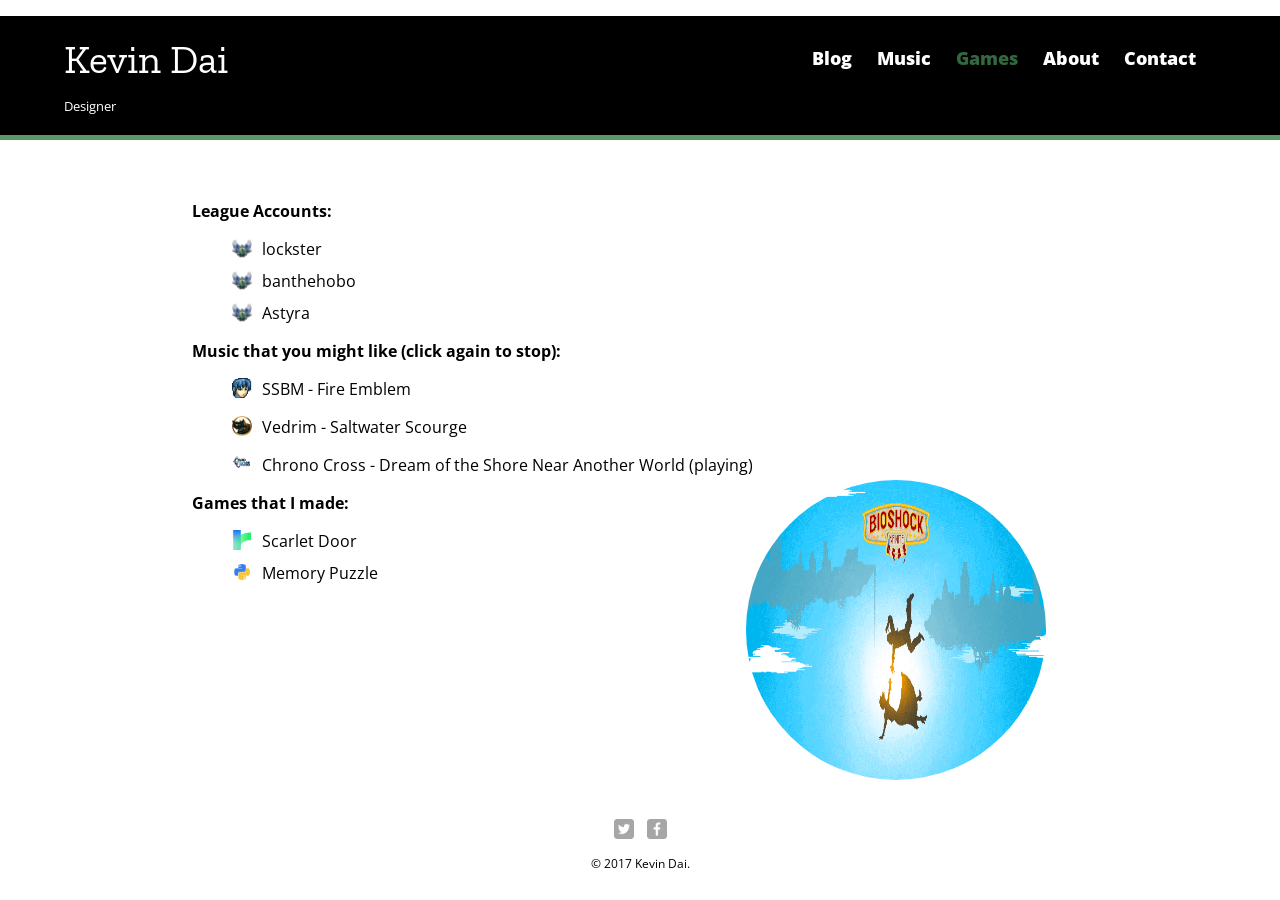
<file: Games2.html>
<!DOCTYPE html>
<html>
    <head>                                  <!-- TAB TITLE -->
        <meta charset="utf-8">              <!-- FORMAT OF PAGE -->
        <title>Kevin Dai | Designer</title>
        <link rel="stylesheet" href="css/normalize.css">    <!-- LINKED DOCUMENT IS A STYLESHEET THAT DIGS INTO CSS FILE -->
        <link href="https://fonts.googleapis.com/css?family=Open+Sans:400,600|Zilla+Slab:400,500" rel="stylesheet">
        <link rel="stylesheet" href="css/main.css">
        <link rel="stylesheet" href="css/responsive.css">
        <meta name="viewport" content="width=device-width, initial-scale: 1.0"> <!-- MOBILE LAYOUT FOR MOBILE DEVICES -->
    </head>
    <body>
        <header> 
            <a href="index.html" id="logo">        <!-- ANCHOR TO GO BACK TO HOME PAGE -->
                <h1>Kevin Dai</h1>                    <!-- HEADLINE -->
                <h2>Designer</h2>
            </a>
            <nav>
                <ul>                        <!-- UNORDERED LIST -->
                    <li><a href="index.html">Blog</a></li>
                    <li><a href="Music.html">Music</a></li>
                    <li><a href="Games.html" class="selected">Games</a></li>
                    <li><a href="About.html">About</a></li>
                    <li><a href="Contact.html">Contact</a></li>
                </ul>                   
            </nav>
        </header>
        
        <div id="wrapper3">
            <section>
                <p><b>League Accounts:</b></p>
                <nav2>
                    <ul class="league">
                        <li class="diamond"><a href="https://na.op.gg/summoner/userName=lockster">lockster</a></li>
                        <li class="diamond"><a href="https://na.op.gg/summoner/userName=banthehobo">banthehobo</a></li>
                        <li class="diamond"><a href="https://na.op.gg/summoner/userName=Astyra">Astyra</a></li>
                    </ul>
                </nav2>
            </section>
            
        <div class="wrapper4">
            <span class="gaming">
                <img class="mySlides w3-animate-fading" alt="wow" src="img/Bioshock%20Infinite.png">
                <img class="mySlides w3-animate-fading" alt="wow" src="img/SuperMarioWorld.jpg">
                <img class="mySlides w3-animate-fading" alt="wow" src="img/SSBM.jpg">
            </span>
            </div>
            
            <script>
                var slideIndex = 0;
                carousel();

                function carousel() {
                    var i;
                    var x = document.getElementsByClassName("mySlides");
                    for (i = 0; i < x.length; i++) {
                      x[i].style.display = "none"; 
                    }
                    slideIndex++;
                    if (slideIndex > x.length) {slideIndex = 1} 
                    x[slideIndex-1].style.display = "block"; 
                    setTimeout(carousel, 2000); // Change image every 2 seconds
                }
            </script>
            
           <div id="wrapper4">
            <section>
                <p><b>Music that you might like (click again to stop):</b></p>
            </section>
            <nav3>
                <ul class="GameMusic">
                    <li class="SSBM">
                    <p><a href="Games.html">SSBM - Fire Emblem</a>
                    <audio>
                    <source src="music/Fire%20Emblem.mp3" type="audio/ogg">
                    <source src="music/Fire%20Emblem.mp3" type="audio/mpeg">
                    Your browser does not support the audio element.
                    </audio>
                    </p>
                    </li>

                    <li class="Gangplank">
                    <p><a href="Games1.html">Vedrim - Saltwater Scourge</a>
                    <audio>
                    <source src="music/Vedrim%20-%20Bilgewater%20Suite-%20Saltwater%20Scourge.mp3" type="audio/ogg">
                    <source src="music/Vedrim%20-%20Bilgewater%20Suite-%20Saltwater%20Scourge.mp3" type="audio/mpeg">
                    Your browser does not support the audio element.
                    </audio>
                    </p>
                    </li>

                    <li class="ChronoCross">
                    <p><a href="Games.html">Chrono Cross - Dream of the Shore Near Another World (playing)</a>
                    <audio autoplay>
                    <source src="music/Chrono%20Cross%20OST%20-%20Dreams%20of%20the%20Shore%20Near%20Another%20World.mp3" type="audio/ogg">
                    <source src="music/Chrono%20Cross%20OST%20-%20Dreams%20of%20the%20Shore%20Near%20Another%20World.mp3" type="audio/mpeg">
                    Your browser does not support the audio element.
                    </audio>
                    </p>
                    </li>
               </ul>
            </nav3>
            </div>
            
            <div id="wrapper5">
            <section>
                <p><b>Games that I made:</b></p>
                <nav2>
                    <ul class="GamesCreated">
                        <li class="ScarletDoor"><a href="https://lockster167.github.io/Scarlet-Door/">Scarlet Door</a></li>
                        <li class="MemoryPuzzle"><a href="Games/CompleteMemoryPuzzle.py" download>Memory Puzzle</a></li>
                    </ul>
                </nav2>
            </section>
               
            <footer>                            <!-- COMPLEMENT TO HEADER SOCIAL MEDIA ETC. -->
                <a href="https://www.twitter.com/KevinDai4"><img src="img/twitter-wrap.png" alt="Twitter Logo" class="social-icon"></a>
                <a href="https://www.facebook.com/kevin.p.dai"><img src="img/facebook-wrap.png" alt="Facebook Logo" class="social-icon"></a>
                <p>&copy; 2017 Kevin Dai.</p>   <!-- COPYRIGHT -->
            </footer> 
        </div>
    </body>
</html>
</file>
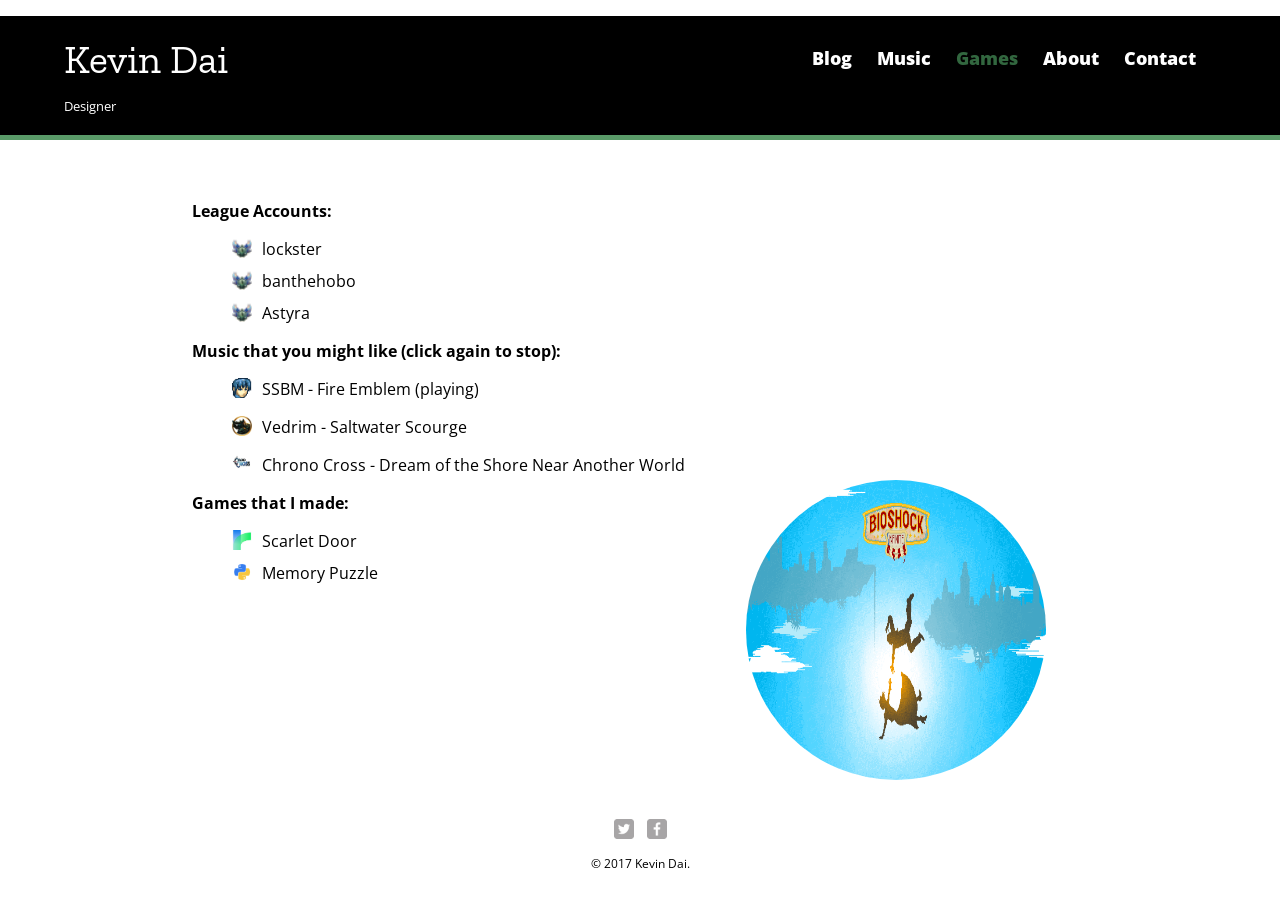
<file: Games3.html>
<!DOCTYPE html>
<html>
    <head>                                  <!-- TAB TITLE -->
        <meta charset="utf-8">              <!-- FORMAT OF PAGE -->
        <title>Kevin Dai | Designer</title>
        <link rel="stylesheet" href="css/normalize.css">    <!-- LINKED DOCUMENT IS A STYLESHEET THAT DIGS INTO CSS FILE -->
        <link href="https://fonts.googleapis.com/css?family=Open+Sans:400,600|Zilla+Slab:400,500" rel="stylesheet">
        <link rel="stylesheet" href="css/main.css">
        <link rel="stylesheet" href="css/responsive.css">
        <meta name="viewport" content="width=device-width, initial-scale: 1.0"> <!-- MOBILE LAYOUT FOR MOBILE DEVICES -->
    </head>
    <body>
        <header> 
            <a href="index.html" id="logo">        <!-- ANCHOR TO GO BACK TO HOME PAGE -->
                <h1>Kevin Dai</h1>                    <!-- HEADLINE -->
                <h2>Designer</h2>
            </a>
            <nav>
                <ul>                        <!-- UNORDERED LIST -->
                    <li><a href="index.html">Blog</a></li>
                    <li><a href="Music.html">Music</a></li>
                    <li><a href="Games.html" class="selected">Games</a></li>
                    <li><a href="About.html">About</a></li>
                    <li><a href="Contact.html">Contact</a></li>
                </ul>                   
            </nav>
        </header>
        
        <div id="wrapper3">
            <section>
                <p><b>League Accounts:</b></p>
                <nav2>
                    <ul class="league">
                        <li class="diamond"><a href="https://na.op.gg/summoner/userName=lockster">lockster</a></li>
                        <li class="diamond"><a href="https://na.op.gg/summoner/userName=banthehobo">banthehobo</a></li>
                        <li class="diamond"><a href="https://na.op.gg/summoner/userName=Astyra">Astyra</a></li>
                    </ul>
                </nav2>
            </section>
            
        <div class="wrapper4">
            <span class="gaming">
                <img class="mySlides w3-animate-fading" alt="wow" src="img/Bioshock%20Infinite.png">
                <img class="mySlides w3-animate-fading" alt="wow" src="img/SuperMarioWorld.jpg">
                <img class="mySlides w3-animate-fading" alt="wow" src="img/SSBM.jpg">
            </span>
            </div>
            
            <script>
                var slideIndex = 0;
                carousel();

                function carousel() {
                    var i;
                    var x = document.getElementsByClassName("mySlides");
                    for (i = 0; i < x.length; i++) {
                      x[i].style.display = "none"; 
                    }
                    slideIndex++;
                    if (slideIndex > x.length) {slideIndex = 1} 
                    x[slideIndex-1].style.display = "block"; 
                    setTimeout(carousel, 2000); // Change image every 2 seconds
                }
            </script>
            
           <div id="wrapper4">
            <section>
                <p><b>Music that you might like (click again to stop):</b></p>
            </section>
                
               <nav3>
                <ul class="GameMusic">
                    <li class="SSBM">
                    <p><a href="Games.html">SSBM - Fire Emblem (playing)</a>
                    <audio autoplay>
                    <source src="music/Fire%20Emblem.mp3" type="audio/ogg">
                    <source src="music/Fire%20Emblem.mp3" type="audio/mpeg">
                    Your browser does not support the audio element.
                    </audio>
                    </p>
                    </li>

                    <li class="Gangplank">
                    <p><a href="Games1.html">Vedrim - Saltwater Scourge</a>
                    <audio>
                    <source src="music/Vedrim%20-%20Bilgewater%20Suite-%20Saltwater%20Scourge.mp3" type="audio/ogg">
                    <source src="music/Vedrim%20-%20Bilgewater%20Suite-%20Saltwater%20Scourge.mp3" type="audio/mpeg">
                    Your browser does not support the audio element.
                    </audio>
                    </p>
                    </li>

                    <li class="ChronoCross">
                    <p><a href="Games2.html">Chrono Cross - Dream of the Shore Near Another World</a>
                    <audio>
                    <source src="music/Chrono%20Cross%20OST%20-%20Dreams%20of%20the%20Shore%20Near%20Another%20World.mp3" type="audio/ogg">
                    <source src="music/Chrono%20Cross%20OST%20-%20Dreams%20of%20the%20Shore%20Near%20Another%20World.mp3" type="audio/mpeg">
                    Your browser does not support the audio element.
                    </audio>
                    </p>
                    </li>
               </ul>
              </nav3>
            </div>
            
            <div id="wrapper5">
            <section>
                <p><b>Games that I made:</b></p>
                <nav2>
                    <ul class="GamesCreated">
                        <li class="ScarletDoor"><a href="https://lockster167.github.io/Scarlet-Door/">Scarlet Door</a></li>
                        <li class="MemoryPuzzle"><a href="Games/CompleteMemoryPuzzle.py" download>Memory Puzzle</a></li>
                    </ul>
                </nav2>
            </section>
               
            <footer>                            <!-- COMPLEMENT TO HEADER SOCIAL MEDIA ETC. -->
                <a href="https://www.twitter.com/KevinDai4"><img src="img/twitter-wrap.png" alt="Twitter Logo" class="social-icon"></a>
                <a href="https://www.facebook.com/kevin.p.dai"><img src="img/facebook-wrap.png" alt="Facebook Logo" class="social-icon"></a>
                <p>&copy; 2017 Kevin Dai.</p>   <!-- COPYRIGHT -->
            </footer> 
        </div>
    </body>
</html>
</file>
<file: css/main.css>
/*******************************
GENERAL
********************************/

body {
    font-family: 'Open Sans', sans-serif;
}

#wrapper {
    max-width: 720px;
    margin: 0% 10%;       /* SPACING OUTSIDE OF THE BORDER */   
    padding: 0% 5%;        /* SPACING BETWEEN ELEMENTS AND BORDER */
}

a {
    text-decoration: none; /* LINKS WILL NO LONGER HAVE UNDERLINING */
}

img {
    max-width: 100%;
}

h3 {
    font-size: 1em;
    margin: -5px 0 0;       /* TOP LEFT/RIGHT BOTTOM */
    font-weight: normal;
    color: black;
}

p {
    color: black;
}



/*******************************
HEADING
********************************/

header {
    float: left;
    margin: 0 0 30px 0;
    padding: 5px 0 0 0 0;
    width: 100%;
}

#logo {                    /* LOGO STUFF */
    text-align: center;
    margin: 0%;
}

h1 {
    font-family: 'Zilla Slab', serif;
    margin: 15 px 0;
    font-size: 1.75em;
    font-weight: normal;    /* REMOVES BOLDNESS */
    line-height: 0.8em;
}

h2 {
    font-size: 0.75em;
    margin: -5px 0 0;       /* TOP LEFT/RIGHT BOTTOM */
    font-weight: normal;
}




/*******************************
NAVIGATION
********************************/

nav {
    text-align: center;
    padding: 10px 0;
    margin: 20px 0 0;
}

nav ul {
    list-style: none;         /* NO BULLET POINTS */
    margin: 0 10px;
    padding: 0;
}

/* list items */
nav li {
    display: inline-block;    /* ALLOWS LIST ITEMS TO APPEAR HORIZONTALLY */
}

/* links inside navigation */
nav a {
    font-weight: 800;
    padding: 15px 10px;
}
/* MAYBE ADD A FONT? */ 




/*******************************
FOOTER
********************************/

footer {
    font-size: 0.75em;
    position: fixed;       /* FOOTER ALWAYS ON BOTTOM */
    right: 0;
    bottom: 0;
    left: 0;
    padding: 1rem;
    padding-top: 50px;
    text-align: center;
    clear: both;               /* RESETS FOOTER SO IT ISN'T TAKEN AS AN IMAGE */
    color: #ccc
}

.social-icon {
    width: 20px;
    height: 20px;
    margin: 0 5px;
}




/*******************************
PAGE: BACKGROUNDS
********************************/

#gallery {
    position: absolute;        /* PUTS IMAGES IN CENTER OF PAGE */
    top: 45%;
    left: 50%;
    transform: translateX(-50%) translateY(-50%);
    margin: 0;
    padding: 0;
    list-style: none;
}

#gallery li {
    float: left;                /* PUTS IMAGES SIDE BY SIDE */
    width: 45%;                 /* IMAGES WILL ONLY TAKE 45% OF PAGE NO MATTER WHAT */
    margin: 2.5%;               
    background-color: #f5f5f5;
    color: #bdc3c7;
}

#gallery li a p {
    margin: 0;
    padding: 5%;
    font-size: 1em;
    color: #000;
}




/*******************************
PAGE: MUSIC
********************************/

#wrapper2 {
    max-width: 1280px;
    margin: 0% 10%;       /* SPACING OUTSIDE OF THE BORDER */   
    padding: 0% 5%;        /* SPACING BETWEEN ELEMENTS AND BORDER */
}

nav1 a, nav1 a:visited {       /* IF USER CLICKS ON LINK COLOR DOES NOT CHANGE */
    color: black;
}

/* selected nav link */
nav1 a.selected, nav1 a.hover { /* NAVIGATION LINK WILL CHANGE COLOR ACCORDINGLY */
    color: #444;
}

#scores {
    position: absolute;
    left: 48.5%;
    top: 48.5%;
}

#musicgallery {
    position: absolute;        /* PUTS IMAGES IN CENTER OF PAGE */
    top: 70%;
    left: 50%;
    transform: translateX(-50%) translateY(-50%);
    margin: 0;
    padding: 0;
    list-style: none;
    border: black;
}

#musicgallery li {
    float: left;                /* PUTS IMAGES SIDE BY SIDE */
    width: 45%;                 /* IMAGES WILL ONLY TAKE 45% OF PAGE NO MATTER WHAT */
    margin: 2.5%;               
    background-color: #f5f5f5;
    border-color: black;
    color: #bdc3c7;
}

#musicgallery li a p {
    margin: 0;
    padding: 5%;
    font-size: 1em;
    color: #000;
}




/*******************************
PAGE: GAMES
********************************/

#wrapper3 {
    max-width: 1280px;
    margin: 0% 10%;       /* SPACING OUTSIDE OF THE BORDER */   
    padding: 0% 5%;        /* SPACING BETWEEN ELEMENTS AND BORDER */
}

.league a{
    display: block;
    min-height: 20px;
    background-repeat: no-repeat;
    background-size: 20px 20px;
    padding: 0 0 0 30px;
    margin: 0 0 10px;
}

.league li.diamond a {
    background-image: url('../img/diamond.png');
}

.GameMusic a{
    display: block;
    min-height: 20px;
    background-repeat: no-repeat;
    background-size: 20px 20px;
    padding: 0 0 0 30px;
    margin: 0 0 10px;
}

.GameMusic li.SSBM a {
    background-image: url('../img/MarthHead.png');
}

.GameMusic li.Gangplank a {
    background-image: url('../img/gangplank.png');
}

.GameMusic li.ChronoCross a {
    background-image: url('../img/ChronoCross.jpeg');
}

.GamesCreated a{
    display: block;
    min-height: 20px;
    background-repeat: no-repeat;
    background-size: 20px 20px;
    padding: 0 0 0 30px;
    margin: 0 0 10px;
}

.GamesCreated li.ScarletDoor a {
    background-image: url('../img/Twine.jpeg');
}

.GamesCreated li.MemoryPuzzle a {
    background-image: url('../img/Python.png');
}

nav2 a, nav2 a:visited {       /* IF USER CLICKS ON LINK COLOR DOES NOT CHANGE */
    color: black;
}

/* selected nav link */
nav2 a.selected, nav2 a.hover { /* NAVIGATION LINK WILL CHANGE COLOR ACCORDINGLY */
    color: #444;
}

nav3 a, nav3 a:visited {       /* IF USER CLICKS ON LINK COLOR DOES NOT CHANGE */
    color: black;
}

/* selected nav link */
nav3 a.selected, nav3 a.hover { /* NAVIGATION LINK WILL CHANGE COLOR ACCORDINGLY */
    color: #444;
}

.gaming > img {                  /* SPAN CLASS FOR IMAGES ON SLIDESHOW */
    position: absolute;
    top: 70%;
    left: 70%;
    transform: translateX(-50%) translateY(-50%);
    width: 100%;
    height: 60%;
    max-width: 300px;
    max-height: 300px;
    border-radius: 100%; 
}




/*******************************
PAGE: ABOUT
********************************/

.profile-photo {
    display: block;
    max-width: 150px;
    margin: 0 auto 30px;
    border-radius: 100%;         /* CIRCLE PHOTO */
}




/*******************************
TRAVEL SLIDESHOW
********************************/

.travel > img {                  /* SPAN CLASS FOR IMAGES ON SLIDESHOW */
    position: absolute;
    top: 80%;
    left: 50%;
    transform: translateX(-50%) translateY(-50%);
    width: 45%;
    height: 90%;
    max-width: 150px;
    max-height: 100px;
    border-radius: 100%; 
}




/*******************************
PAGE: CONTACT
********************************/

.contact-info {
    list-style: none;
    padding: 0;
    margin: 0;
    font-size: 0.9em;
}

.contact-info a{
    display: block;
    min-height: 20px;
    background-repeat: no-repeat;
    background-size: 20px 20px;
    padding: 0 0 0 30px;
    margin: 0 0 10px;
}

.contact-info li.phone a {
    background-image: url('../img/phone.png');
}

.contact-info li.mail a {
    background-image: url('../img/mail.png');
}

.contact-info li.twitter a {
    background-image: url('../img/twitter.png');
}

.nujabes > img {
    border-radius: 100%;
}



/********************************
COLORS
*********************************/

/* site body */
body {
    background-color: white;
    color: white;
}

/* black header */
header {
    background: black;    /* R B G */
    border-color: white;
}

/* nav background on mobile */
nav {
    background: white;
}

/* logo text */
h1, h2 {
    color: white;
}

/* nav link */
nav a, nav a:visited {       /* IF USER CLICKS ON LINK COLOR DOES NOT CHANGE */
    color: white;
}

/* selected nav link */
nav a.selected, nav a.hover { /* NAVIGATION LINK WILL CHANGE COLOR ACCORDINGLY */
    color: #32673f;
}


/* ID =  #wrapperNumber */
/* CLASS = a.selected */
</file>
<file: css/responsive.css>
@media screen and (min-width: 480px) {     /* DESKTOP CHANGES */
   
    /*******************************
    TWO COLUMN LAYOUT
    ********************************/
    
    #primary {
        width: 50%;
        float: left;    
    }
       
    #secondary {
        width: 40%;
        float: right;
    }   
    
    
    
    
    /*******************************
    PAGE: TRAVEL
    ********************************/
    
    .travel > img{                  /* SPAN CLASS FOR IMAGES ON SLIDESHOW */
    position: absolute;
    top: 68%;
    left: 50%;
    transform: translateX(-50%) translateY(-50%);
    width: 45%;
    max-width: 300px;
    max-height: 300px;
    border-radius: 100%; 
}

    
    
    /*******************************
    PAGE: BACKGROUNDS
    ********************************/
    
    #gallery li {
        width: 28.3333%;
    }
    
    #gallery li:nth-child(4n) {    /* REMOVES EVERY 4TH PICTURE FOR NEATNESS */
        clear: left;
    }
    
    #musicgallery li {
        width: 28.3333%;
    }
    
    #musicgallery li:nth-child(4n) {    /* REMOVES EVERY 4TH PICTURE FOR NEATNESS */
        clear: left;
    }
    
    
    
    /*******************************
    PAGE: PORTFOLIO
    ********************************/
    
    .profile-photo {
        float: left;
        margin: 0 5% 80px 0;
    }
    
}



@media screen and (min-width: 660px) {    /* ANOTHER MEDIA QUERY */

    /*******************************
    HEADER
    ********************************/

    nav {
        background: none;
        float: right;
        font-size: 1.125em;
        margin-right: 5%;
        text-align: right;
        width: 45%
    }
    
    #logo {
        float: left;
        margin-left: 5%;
        text-align: left;
        width: 45%;
    }
    
    h1 {
        font-size: 2.5em;
    }
    
    h2 {
        font-size: 0.825em;
        margin-bottom: 20px;
    }
    
    header {
        border-bottom: 5px solid #599a68;
        margin-bottom: 60px; 
    }
}
</file>
